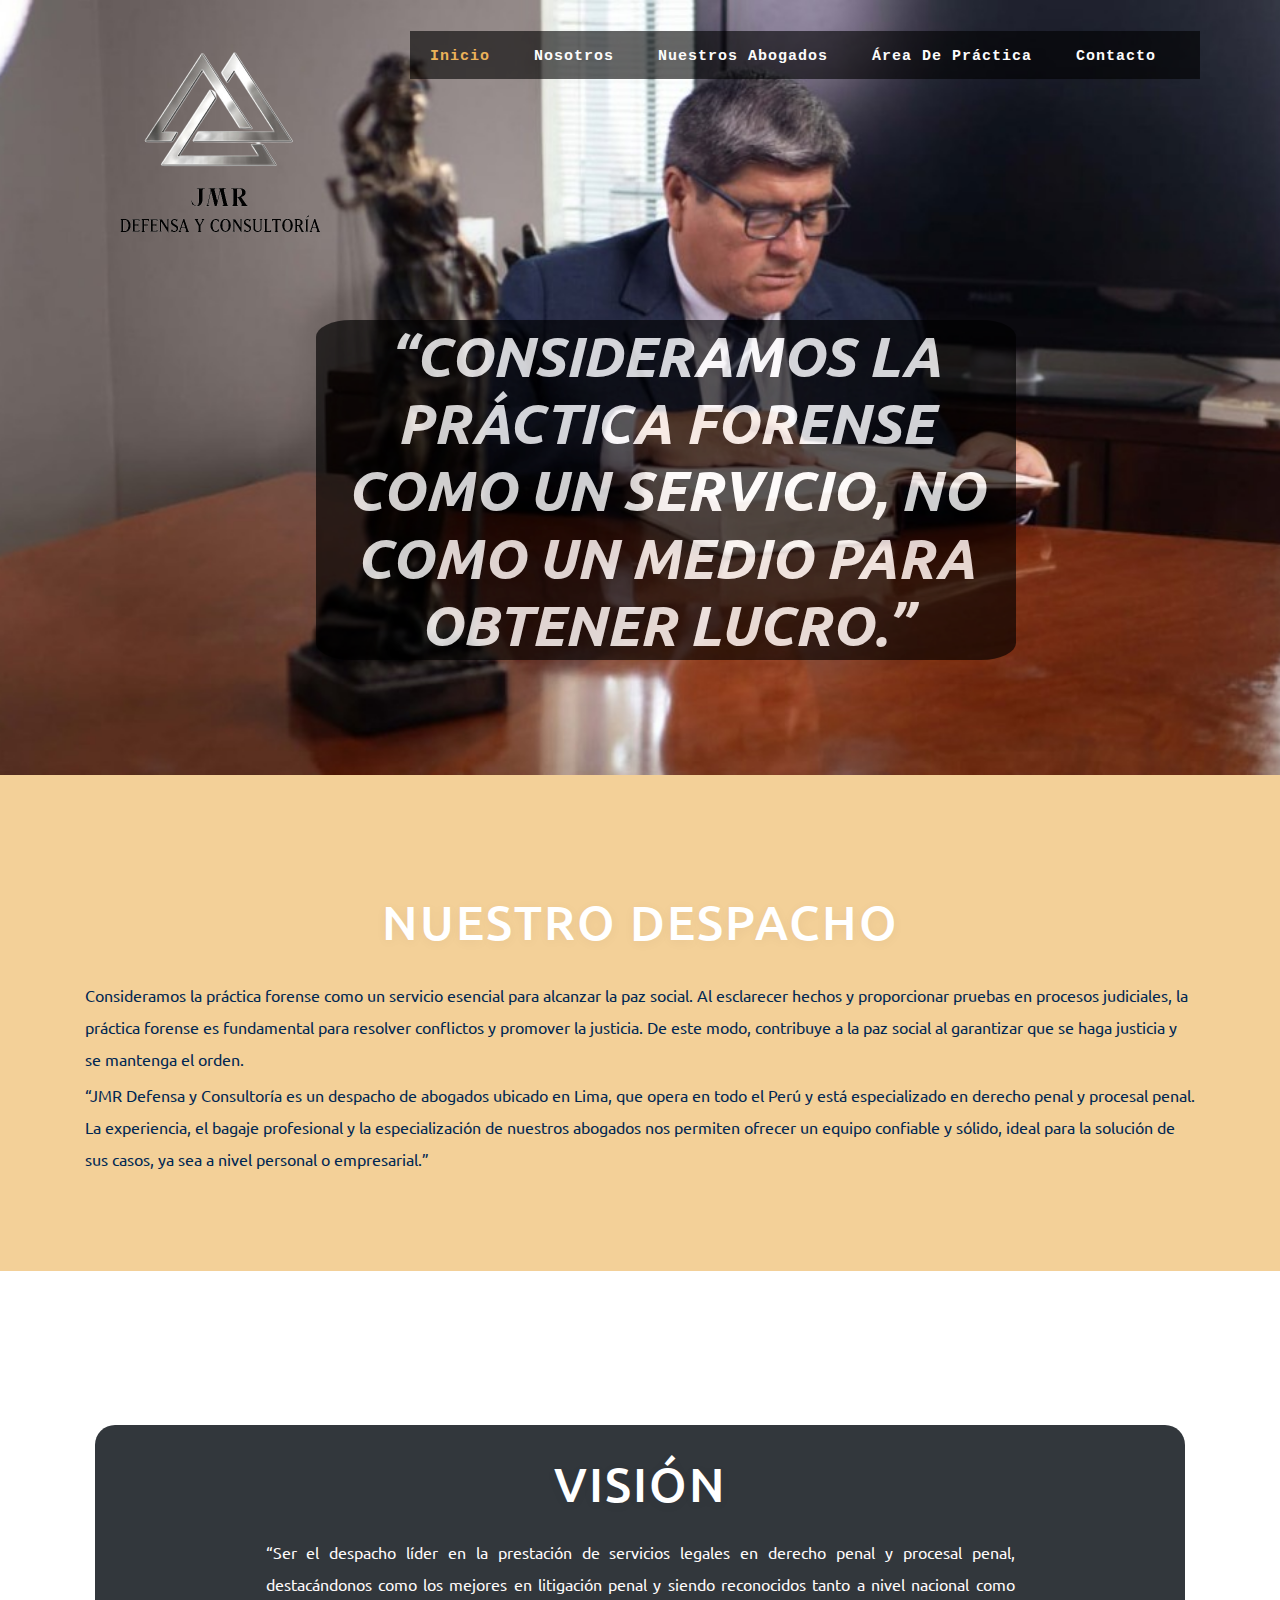
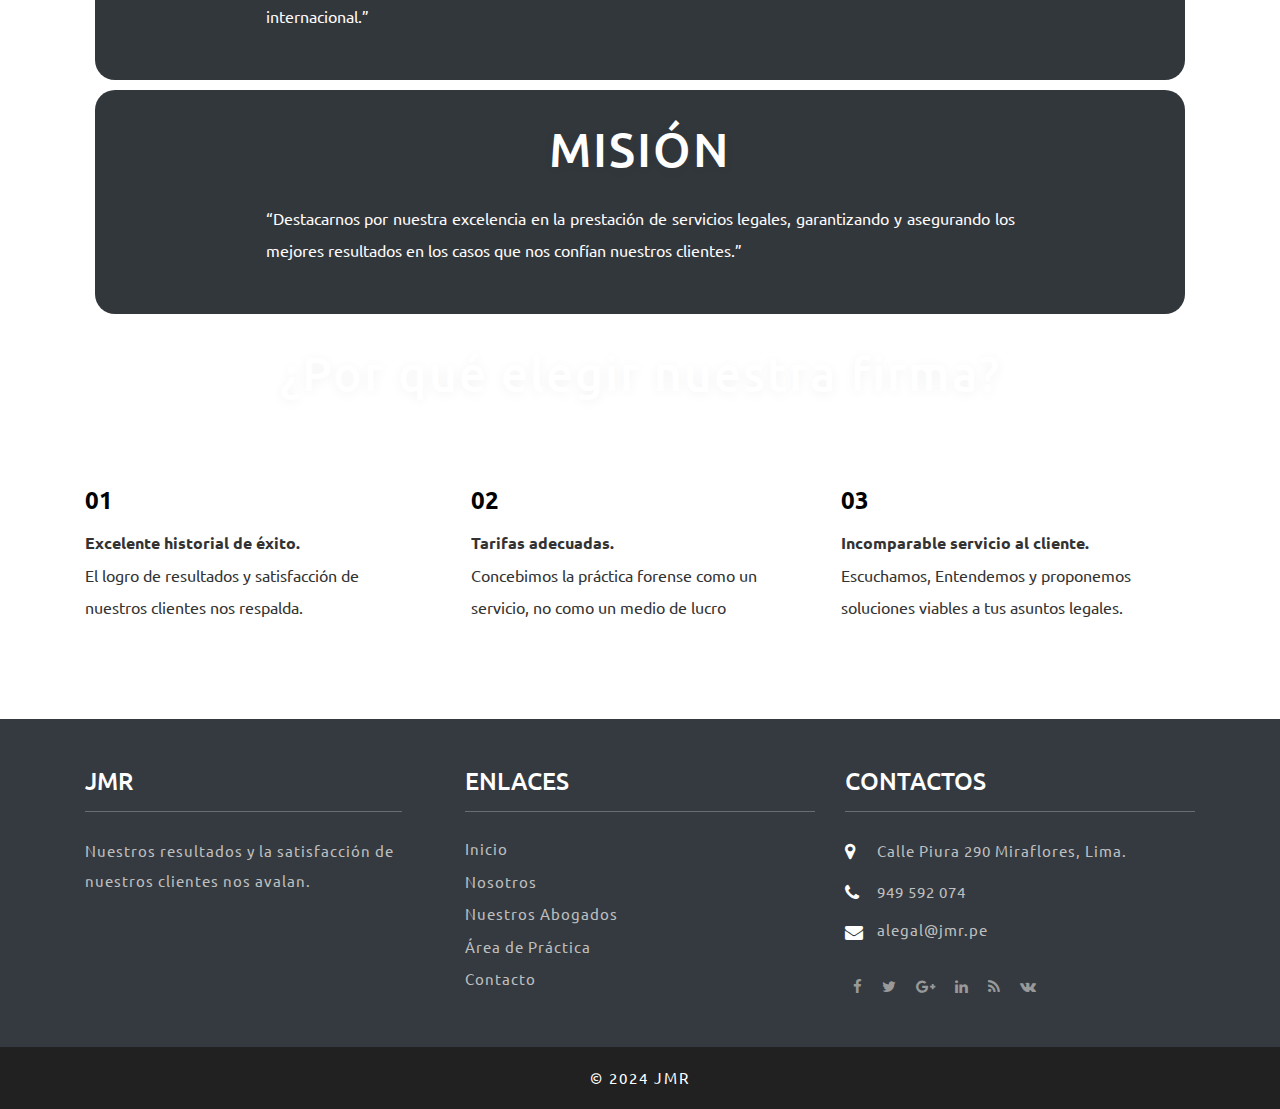
<file: index.html>
<!--Author: W3layouts
Author URL: http://w3layouts.com
License: Creative Commons Attribution 3.0 Unported
License URL: http://creativecommons.org/licenses/by/3.0/
-->
<!DOCTYPE html>
<html lang="zxx">

<head>
	<title>JMR | Home</title>
	<meta name="viewport" content="width=device-width, initial-scale=1">
	<meta charset="utf-8" />
	<meta name="keywords" content="JMR Responsive web template, Bootstrap Web Templates, Flat Web Templates, Android Compatible web template, 
	SmartPhone Compatible web template, free WebDesigns for Nokia, Samsung, LG, Sony Ericsson, Motorola web design" />
	<script>
		addEventListener("load", function () {
			setTimeout(hideURLbar, 0);
		}, false);

		function hideURLbar() {
			window.scrollTo(0, 1);
		}
	</script>
	<!-- Custom Theme files -->
	<link href="css/bootstrap.css" type="text/css" rel="stylesheet" media="all">
	<link href="css/style.css" type="text/css" rel="stylesheet" media="all">
	<!-- font-awesome icons -->
	<link href="css/fontawesome-all.min.css" rel="stylesheet">
	<!-- online-fonts -->
	<link href="//fonts.googleapis.com/css?family=Ubuntu:300,300i,400,400i,500,500i,700,700i" rel="stylesheet">
	<!-- //online-fonts -->
	<link rel="icon" href="images/logo del icono.jpeg">
</head>

<body>
	<!-- banner -->
	<div class="banner">
		<header>
			<nav class="mnu navbar-light">
				<div class="logo" id="logo">
					<div class="w-25">
						<a class="navbar-brand" href="index.html">
							<img src="images/logo_jmr_acero.png" class="img-fluid" alt="JMR">
						</a>
					</div>
				</div>
				<label for="drop" class="toggle"><span class="fa fa-bars"></span></label>
				<input type="checkbox" id="drop">
				<ul class="menu">
					<li class="mr-lg-4 mr-3 active"><a class="letra" href="index.html">Inicio</a></li>
					<li class="mr-lg-4 mr-3"><a class="letra" href="nosotros.html">Nosotros</a></li>
					<li class="mr-lg-4 mr-3"><a class="letra" href="nuestros_abogados.html">Nuestros Abogados</a></li>
					<li class="mr-lg-4 mr-3"><a class="letra" href="area_practica.html">Área de práctica</a></li>
					<li class="mr-lg-4 mr-3"><a class="letra" href="contacto.html">Contacto</a></li>
				</ul>
			</nav>
		</header>
		<div class="container">
			<!-- banner-text -->
			<div class="banner-text">
				<div class="slider-info">
					<h3><i>“Consideramos la práctica forense como un servicio, no como un medio
							para obtener lucro.”</i></h3>
				</div>
			</div>
		</div>
	</div>
	<!-- //banner-text -->
	<!-- counter -->
	<div class="services-bottom stats services py-lg-5">
		<div class="container py-5">
			<h3 class="tittle-w3ls pb-4">NUESTRO DESPACHO</h3>
			<P class="mt-1 custom-text">
				Consideramos la práctica forense como un servicio esencial para alcanzar la paz social. 
				Al esclarecer hechos y proporcionar pruebas en procesos judiciales, la práctica forense 
				es fundamental para resolver conflictos y promover la justicia. De este modo, contribuye 
				a la paz social al garantizar que se haga justicia y se mantenga el orden.
			</P>
			<p class="mt-1 custom-text">
				“JMR Defensa y Consultoría es un despacho de abogados ubicado en Lima, que opera en todo el Perú y está
				especializado en derecho penal y procesal penal.
				La experiencia, el bagaje profesional y la especialización de nuestros abogados nos permiten ofrecer un
				equipo confiable y sólido, ideal para la solución de sus casos, ya sea a nivel personal o empresarial.”
			</p>
		</div>
	</div>
	<!-- //counter -->
	<!--services-->
	<div class="agileits-services py-md-5 py-4">
		<div class="container py-lg-5">
			<div class="text-center wthree-title pb-sm-5 pb-3 vi_and_mi">
				<h3 class="tittle-w3ls pb-4 ">VISIÓN</h3>
				<p class="tit mx-auto">“Ser el despacho líder en la prestación de servicios legales en derecho penal y
					procesal penal, destacándonos como los mejores en litigación penal y siendo reconocidos tanto a
					nivel nacional como internacional.”
				</p>
			</div>
			<div class="text-center wthree-title pb-sm-5 pb-3 vi_and_mi">
				<h3 class="tittle-w3ls pb-4 ">MISIÓN</h3>
				<p class="tit mx-auto">“Destacarnos por nuestra excelencia en la prestación de servicios legales,
					garantizando y asegurando los mejores resultados en los casos que nos confían nuestros clientes.”
				</p>
			</div>
			<h3 class="tittle-w3ls pb-4">¿Por qué elegir nuestra firma?</h3>
			<div class="agileits-services-row row mt-lg-5 no-gutters">
				<div class="col-lg-4 col-md-6">
					<div class="agileits-services-grids">
						<h4 class="my-2">01
						</h4>
						<p><strong>Excelente historial de éxito.</strong></p>
						<p>El logro de resultados y satisfacción de nuestros clientes nos respalda.​</p>
					</div>
				</div>
				<div class="col-lg-4 col-md-6">
					<div class="agileits-services-grids mt-md-0 mt-5 px-lg-5">
						<h4 class="my-2">02
						</h4>
						<p><strong>Tarifas adecuadas.</strong></p>
						<p>Concebimos la práctica forense como un servicio, no como un medio de lucro</p>
					</div>
				</div>
				<div class="col-lg-4 col-md-6">
					<div class="agileits-services-grids mt-lg-0 mt-5 pl-lg-5">
						<h4 class="my-2">03
						</h4>
						<p><strong>Incomparable servicio al cliente.</strong></p>
						<p>Escuchamos, Entendemos y proponemos soluciones viables a tus asuntos legales.</p>
					</div>
				</div>
			</div>
		</div>
	</div>
	<!-- //services-->
	<!-- footer -->
	<footer class="footer-emp py-5">
		<div class="container">
			<div class="row footer-top">
				<div class="col-lg-4 footer-grid pr-5">
					<h2 class="footer-title border-bottom text-uppercase mb-4 pb-3">JMR</h2>
					<div class="footer-text">
						<p>Nuestros resultados y la satisfacción de nuestros clientes nos avalan.</p>
					</div>
				</div>
				<div class="col-lg-4 footer-grid my-lg-0 my-4">
					<h3 class="footer-title border-bottom text-uppercase mb-4 pb-3">Enlaces</h3>
					<ul class="links list-unstyled">
						<li>
							<a href="index.html">Inicio</a>
						</li>
						<li class="my-2">
							<a href="nosotros.html">Nosotros</a>
						</li>
						<li class="my-2">
							<a href="nuestros_abogados.html">Nuestros Abogados</a>
						</li>
						<li class="my-2">
							<a href="area_practica.html">Área de Práctica</a>
						</li>
						<li class="my-2">
							<a href="contacto.html">Contacto</a>
						</li>
					</ul>
				</div>
				<div class="col-lg-4 footer-grid">
					<h3 class="footer-title border-bottom text-uppercase mb-4 pb-3">CONTACTOS</h3>
					<div class="contact-info">
						<ul class="list-unstyled">
							<li>
								<div class="row">
									<div class="col-1">
										<span class="fa fa-map-marker"></span>
									</div>
									<div class="col-11">
										<p>Calle Piura 290 Miraflores, Lima.</p>
									</div>
								</div>
							</li>
							<li class="my-2">
								<div class="row">
									<div class="col-1">
										<span class="fa fa-phone"></span>
									</div>
									<div class="col-11">
										<p>949 592 074</p>
									</div>
								</div>
							</li>
							<li>
								<div class="row">
									<div class="col-1">
										<span class="fa fa-envelope"></span>
									</div>
									<div class="col-11">
										<a href="mailto:info@example.com">alegal@jmr.pe</a>
									</div>
								</div>
							</li>
						</ul>
					</div>
					<ul class="footer-social mt-md-4 mt-3">
						<li class="mx-2">
							<a href="#">
								<span class="fa fa-facebook"></span>
							</a>
						</li>
						<li class="mx-2">
							<a href="#">
								<span class="fa fa-twitter"></span>
							</a>
						</li>
						<li class="mx-2">
							<a href="#">
								<span class="fa fa-google-plus"></span>
							</a>
						</li>
						<li class="mx-2">
							<a href="#">
								<span class="fa fa-linkedin"></span>
							</a>
						</li>
						<li class="mx-2">
							<a href="#">
								<span class="fa fa-rss"></span>
							</a>
						</li>
						<li class="mx-2">
							<a href="#">
								<span class="fa fa-vk"></span>
							</a>
						</li>
					</ul>
				</div>
			</div>
		</div>
	</footer>
	<div class="copyright py-3">
		<p class="copy-right text-center">&copy; 2024 JMR
		</p>
	</div>
	<!-- //footer -->
</body>

</html>
</file>
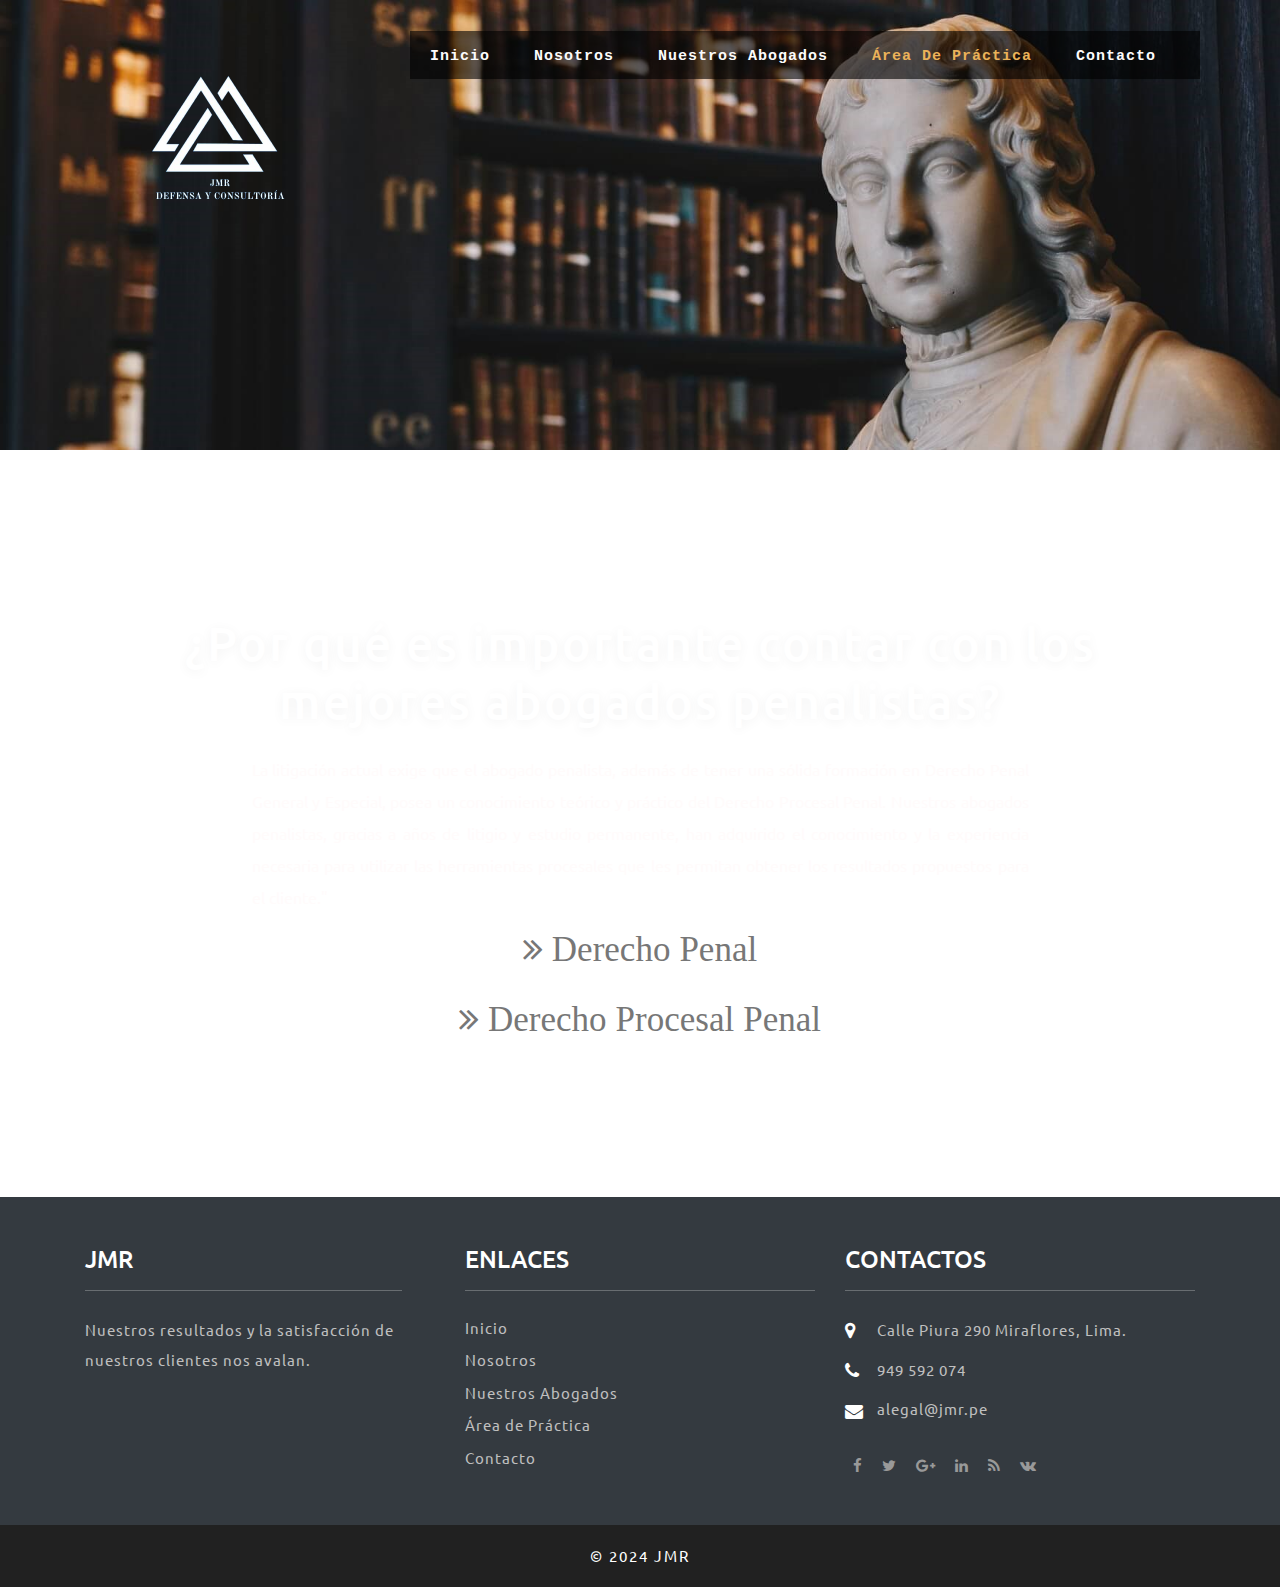
<file: area_practica.html>
<!--Author: W3layouts
Author URL: http://w3layouts.com
License: Creative Commons Attribution 3.0 Unported
License URL: http://creativecommons.org/licenses/by/3.0/
-->

<!DOCTYPE html>
<html lang="zxx">

<head>
    <title>JMR | Home</title>
    <meta name="viewport" content="width=device-width, initial-scale=1">
    <meta charset="utf-8" />
    <meta name="keywords" content="JMR Responsive web template, Bootstrap Web Templates, Flat Web Templates, Android Compatible web template, 
	SmartPhone Compatible web template, free WebDesigns for Nokia, Samsung, LG, Sony Ericsson, Motorola web design" />
    <script>
        addEventListener("load", function () {
            setTimeout(hideURLbar, 0);
        }, false);

        function hideURLbar() {
            window.scrollTo(0, 1);
        }
    </script>
    <!-- Custom Theme files -->
    <link href="css/bootstrap.css" type="text/css" rel="stylesheet" media="all">
    <link href="css/style.css" type="text/css" rel="stylesheet" media="all">
    <!-- font-awesome icons -->
    <link href="css/fontawesome-all.min.css" rel="stylesheet">
    <!-- online-fonts -->
    <link href="//fonts.googleapis.com/css?family=Ubuntu:300,300i,400,400i,500,500i,700,700i" rel="stylesheet">
    <!-- //online-fonts -->

    <!--Funcionalidad Modal-->
    <link href="https://cdn.jsdelivr.net/npm/bootstrap@5.0.2/dist/css/bootstrap.min.css" rel="stylesheet"
        integrity="sha384-EVSTQN3/azprG1Anm3QDgpJLIm9Nao0Yz1ztcQTwFspd3yD65VohhpuuCOmLASjC" crossorigin="anonymous">
    <!--//Funcionalidad Modal-->
    <link rel="icon" href="images/logo del icono.jpeg">
</head>

<body>
    <!-- banner -->
    <div class="inner-banner">
        <!-- header -->
        <header>
            <nav class="mnu navbar-light">
                <div class="logo" id="logo">
                    <div class="w-25">
                        <a class="navbar-brand" href="index.html">
                            <img src="images/jmr_10.png" class="img-fluid" alt="JMR">
                        </a>
                    </div>
                </div>
                <label for="drop" class="toggle"><span class="fa fa-bars"></span></label>
                <input type="checkbox" id="drop">
                <ul class="menu">
                    <li class="mr-lg-4 mr-3"><a class="letra" href="index.html">Inicio</a></li>
                    <li class="mr-lg-4 mr-3"><a class="letra" href="nosotros.html">Nosotros</a></li>
                    <li class="mr-lg-4 mr-3"><a class="letra" href="nuestros_abogados.html">Nuestros Abogados</a></li>
                    <li class="mr-lg-4 mr-3 active"><a class="letra" href="area_practica.html">Área de práctica</a></li>
                    <li class="mr-lg-4 mr-3"><a class="letra" href="contacto.html">Contacto</a></li>
                </ul>
            </nav>
        </header>
        <!-- //header -->

    </div>
    <!-- //banner-text -->

    <section class="banner_bottom py-md-5 py-4">
        <div class="container py-lg-5">
            <div class="text-center wthree-title pb-sm-5 pb-3">
                <h3 class="tittle-w3ls pb-4">¿Por qué es importante contar con los mejores abogados penalistas?</h3>
                <p class="tit mx-auto">La litigación actual exige que el abogado penalista, además de tener una sólida
                    formación en Derecho Penal General y Especial, posea un conocimiento teórico y práctico del Derecho
                    Procesal Penal. Nuestros abogados penalistas, gracias a años de litigio y estudio permanente, han
                    adquirido el conocimiento y la experiencia necesaria para utilizar las herramientas procesales que
                    les permitan obtener los resultados propuestos para el cliente."
                </p>
                <p class="ioncito mx-auto">
                    <i class='fa fa-angle-double-right'>
                        Derecho Penal
                    </i>
                </p>
                <p class="ioncito mx-auto">
                    <i class='fa fa-angle-double-right'>
                        Derecho Procesal Penal
                    </i>
                </p>
            </div>
        </div>
    </section>
    <!--//ab-->

    <!-- footer -->
    <footer class="footer-emp py-5">
        <div class="container">
            <div class="row footer-top">
                <div class="col-lg-4 footer-grid pr-5">
                    <h2 class="footer-title border-bottom text-uppercase mb-4 pb-3">JMR</h2>
                    <div class="footer-text">
                        <p>Nuestros resultados y la satisfacción de nuestros clientes nos avalan.</p>
                    </div>
                </div>
                <div class="col-lg-4 footer-grid my-lg-0 my-4">
                    <h3 class="footer-title border-bottom text-uppercase mb-4 pb-3">Enlaces</h3>
                    <ul class="links list-unstyled">
                        <li>
							<a href="index.html">Inicio</a>
						</li>
						<li class="my-2">
							<a href="nosotros.html">Nosotros</a>
						</li>
						<li class="my-2">
							<a href="nuestros_abogados.html">Nuestros Abogados</a>
						</li>
						<li class="my-2">
							<a href="area_practica.html">Área de Práctica</a>
						</li>
						<li class="my-2">
							<a href="contacto.html">Contacto</a>
						</li>
                    </ul>
                </div>
                <div class="col-lg-4 footer-grid">
                    <h3 class="footer-title border-bottom text-uppercase mb-4 pb-3">CONTACTOS</h3>
                    <div class="contact-info">
                        <ul class="list-unstyled">
                            <li>
                                <div class="row">
                                    <div class="col-1">
                                        <span class="fa fa-map-marker"></span>
                                    </div>
                                    <div class="col-11">
                                        <p>Calle Piura 290 Miraflores, Lima.</p>
                                    </div>
                                </div>
                            </li>
                            <li class="my-2">
                                <div class="row">
                                    <div class="col-1">
                                        <span class="fa fa-phone"></span>
                                    </div>
                                    <div class="col-11">
                                        <p>949 592 074</p>
                                    </div>
                                </div>
                            </li>
                            <li>
                                <div class="row">
                                    <div class="col-1">
                                        <span class="fa fa-envelope"></span>
                                    </div>
                                    <div class="col-11">
                                        <a href="mailto:info@example.com">alegal@jmr.pe</a>
                                    </div>
                                </div>
                            </li>
                        </ul>
                    </div>
                    <ul class="footer-social mt-md-4 mt-3">
                        <li class="mx-2">
                            <a href="#">
                                <span class="fa fa-facebook"></span>
                            </a>
                        </li>
                        <li class="mx-2">
                            <a href="#">
                                <span class="fa fa-twitter"></span>
                            </a>
                        </li>
                        <li class="mx-2">
                            <a href="#">
                                <span class="fa fa-google-plus"></span>
                            </a>
                        </li>
                        <li class="mx-2">
                            <a href="#">
                                <span class="fa fa-linkedin"></span>
                            </a>
                        </li>
                        <li class="mx-2">
                            <a href="#">
                                <span class="fa fa-rss"></span>
                            </a>
                        </li>
                        <li class="mx-2">
                            <a href="#">
                                <span class="fa fa-vk"></span>
                            </a>
                        </li>
                    </ul>
                </div>
            </div>
        </div>
    </footer>
    <div class="copyright py-3">
        <p class="copy-right text-center">&copy; 2024 JMR
        </p>
    </div>
    <!-- //footer -->
</body>

</html>
</file>
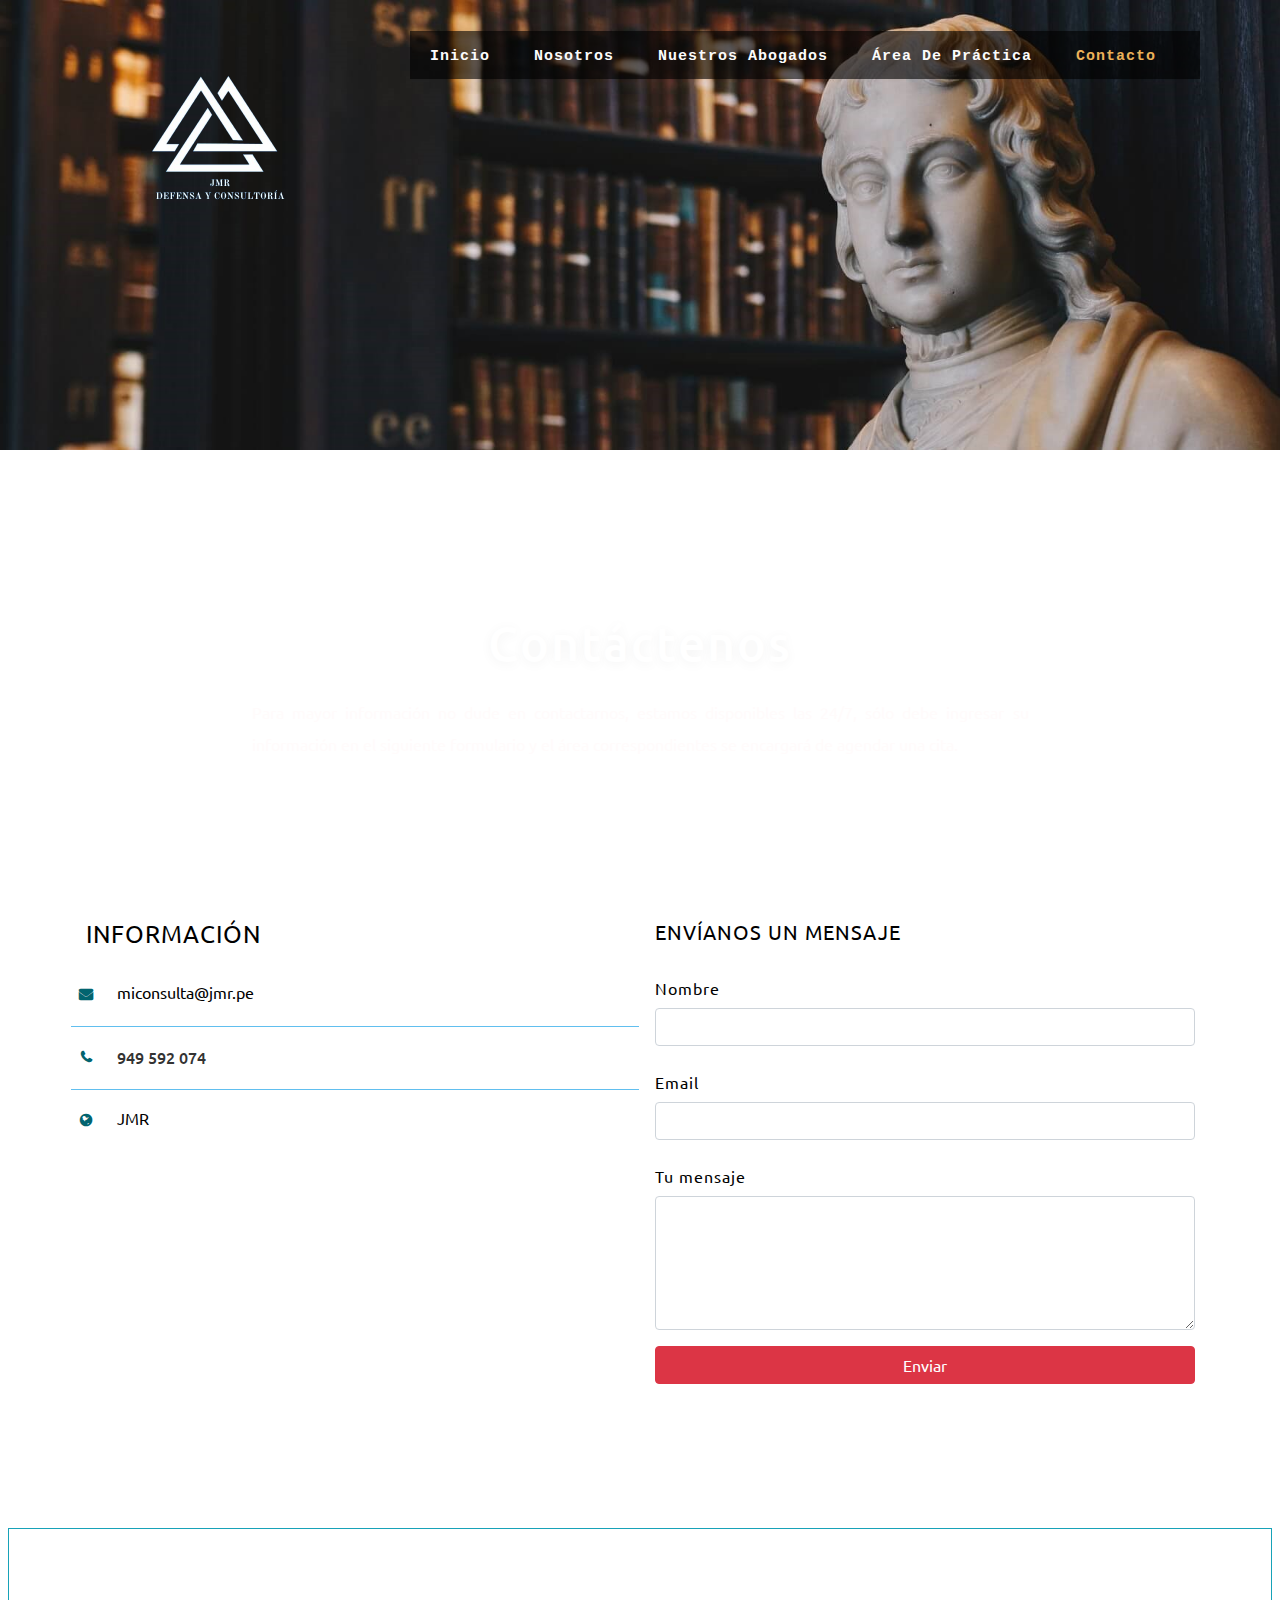
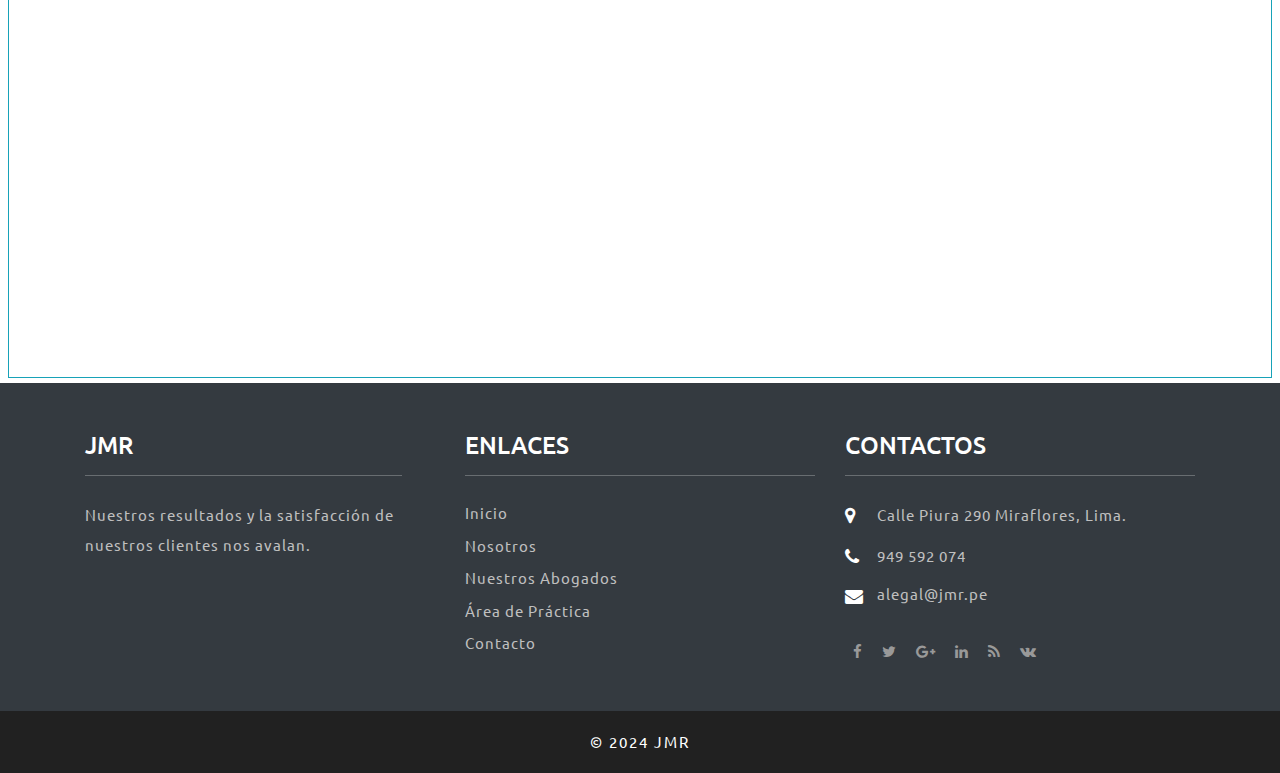
<file: contacto.html>
<!--Author: W3layouts
Author URL: http://w3layouts.com
License: Creative Commons Attribution 3.0 Unported
License URL: http://creativecommons.org/licenses/by/3.0/
-->

<!DOCTYPE html>
<html lang="zxx">

<head>
	<title>JMR | Home</title>
	<meta name="viewport" content="width=device-width, initial-scale=1">
	<meta charset="utf-8" />
	<meta name="keywords" content="JMR Responsive web template, Bootstrap Web Templates, Flat Web Templates, Android Compatible web template, 
	SmartPhone Compatible web template, free WebDesigns for Nokia, Samsung, LG, Sony Ericsson, Motorola web design" />
	<script>
		addEventListener("load", function () {
			setTimeout(hideURLbar, 0);
		}, false);

		function hideURLbar() {
			window.scrollTo(0, 1);
		}
	</script>
	<!-- Custom Theme files -->
	<link href="css/bootstrap.css" type="text/css" rel="stylesheet" media="all">
	<link href="css/style.css" type="text/css" rel="stylesheet" media="all">
	<!-- font-awesome icons -->
	<link href="css/fontawesome-all.min.css" rel="stylesheet">
	<!-- //Custom Theme files -->
	<!-- online-fonts -->
	<link href="//fonts.googleapis.com/css?family=Ubuntu:300,300i,400,400i,500,500i,700,700i" rel="stylesheet">
	<!-- //online-fonts -->
	<link rel="icon" href="images/logo del icono.jpeg">
</head>

<body>
	<!-- banner -->
	<div class="inner-banner">
		<!-- header -->
		<header>
			<nav class="mnu navbar-light">
				<div class="logo" id="logo">
					<div class="w-25">
						<a class="navbar-brand" href="index.html">
							<img src="images/jmr_10.png" class="img-fluid" alt="JMR">
						</a>
					</div>
				</div>
				<label for="drop" class="toggle"><span class="fa fa-bars"></span></label>
				<input type="checkbox" id="drop">
				<ul class="menu">
					<li class="mr-lg-4 mr-3"><a class="letra" href="index.html">Inicio</a></li>
					<li class="mr-lg-4 mr-3"><a class="letra" href="nosotros.html">Nosotros</a></li>
					<li class="mr-lg-4 mr-3"><a class="letra" href="nuestros_abogados.html">Nuestros Abogados</a></li>
					<li class="mr-lg-4 mr-3"><a class="letra" href="area_practica.html">Área de práctica</a></li>
					<li class="mr-lg-4 mr-3 active"><a class="letra" href="contacto.html">Contacto</a></li>
				</ul>
			</nav>
		</header>
		<!-- //header -->

	</div>
	<!-- //banner-text -->

	<!-- contact -->
	<section class="wthree-row w3-contact py-md-5 py-4">
		<div class="container py-lg-5">
			<div class="text-center wthree-title pb-sm-5 pb-3">
				<h3 class="tittle-w3ls pb-4">Contáctenos</h3>
				<p class="tit mx-auto">Para mayor información no dude en contactarnos, estamos disponibles las 24/7, sólo debe ingresar su información 
					en el siguiente formulario y el área correspondientes se encargará de agendar una cita.
				</p>
			</div>
			<!-- contact details -->
			<div class="row contact-form py-lg-5">
				<!-- contact left grid -->
				<div class="col-lg-6  px-lg-5 map contact-right">
					<div class="address">
						<h5 class="my-3">Información</h5>
						<div class="row py-3 wthree-cicon">
							<span class="fa fa-envelope mr-3"></span>
							<a href="mailto:info@example.com">miconsulta@jmr.pe</a>
						</div>
						<div class="row py-3  wthree-cicon">
							<span class="fa fa-phone mr-3"></span>
							<h6>949 592 074</h6>
						</div>
						<div class="row py-3  wthree-cicon">
							<span class="fa fa-globe mr-3"></span>
							<a href="https://jmr.pe/">JMR</a>
						</div>
					</div>
				</div>
				<!-- //contact left grid -->
				<!-- contact right grid -->
				<div class="col-lg-6 wthree-form-left mt-lg-0 mt-3">
					<!-- contact form grid -->
					<div class="contact-top1">
						<h5 class="my-3">Envíanos un mensaje</h5>
						<form action="#" method="get" class="f-color pt-3">
							<div class="form-group">
								<label for="contactusername">Nombre</label>
								<input type="text" class="form-control" id="contactusername" required>
							</div>
							<div class="form-group my-4">
								<label for="contactemail">Email</label>
								<input type="email" class="form-control" id="contactemail" required>
							</div>
							<div class="form-group">
								<label for="contactcomment">Tu mensaje</label>
								<textarea class="form-control" rows="5" id="contactcomment" required></textarea>
							</div>
							<button type="submit" class="btn btn-danger btn-block">Enviar</button>
						</form>
					</div>
				</div>
				<!--  //contact right grid -->
			</div>
			<!-- //contact details  -->
		</div>
	</section>
	<!-- //contact -->
	<!-- map -->
	<div class="map px-2">
		<iframe
			src="https://www.google.com/maps/embed?pb=!1m18!1m12!1m3!1d3900.9466272709183!2d-77.03380918843622!3d-12.115804443142418!2m3!1f0!2f0!3f0!3m2!1i1024!2i768!4f13.1!3m3!1m2!1s0x9105c81651dc5871%3A0x4381d2039c34f74e!2sC.%20Piura%20290%2C%20Miraflores%2015074!5e0!3m2!1ses-419!2spe!4v1719500042442!5m2!1ses-419!2spe"
			allowfullscreen>
		</iframe>
	</div>
	<!--// map-->
	<!-- footer -->
	<footer class="footer-emp py-5">
		<div class="container">
			<div class="row footer-top">
				<div class="col-lg-4 footer-grid pr-5">
					<h2 class="footer-title border-bottom text-uppercase mb-4 pb-3">JMR</h2>
					<div class="footer-text">
						<p>Nuestros resultados y la satisfacción de nuestros clientes nos avalan.</p>
					</div>
				</div>
				<div class="col-lg-4 footer-grid my-lg-0 my-4">
					<h3 class="footer-title border-bottom text-uppercase mb-4 pb-3">Enlaces</h3>
					<ul class="links list-unstyled">
						<li>
							<a href="index.html">Inicio</a>
						</li>
						<li class="my-2">
							<a href="nosotros.html">Nosotros</a>
						</li>
						<li class="my-2">
							<a href="nuestros_abogados.html">Nuestros Abogados</a>
						</li>
						<li class="my-2">
							<a href="area_practica.html">Área de Práctica</a>
						</li>
						<li class="my-2">
							<a href="contacto.html">Contacto</a>
						</li>
					</ul>
				</div>
				<div class="col-lg-4 footer-grid">
					<h3 class="footer-title border-bottom text-uppercase mb-4 pb-3">CONTACTOS</h3>
					<div class="contact-info">
						<ul class="list-unstyled">
							<li>
								<div class="row">
									<div class="col-1">
										<span class="fa fa-map-marker"></span>
									</div>
									<div class="col-11">
										<p>Calle Piura 290 Miraflores, Lima.</p>
									</div>
								</div>
							</li>
							<li class="my-2">
								<div class="row">
									<div class="col-1">
										<span class="fa fa-phone"></span>
									</div>
									<div class="col-11">
										<p>949 592 074</p>
									</div>
								</div>
							</li>
							<li>
								<div class="row">
									<div class="col-1">
										<span class="fa fa-envelope"></span>
									</div>
									<div class="col-11">
										<a href="mailto:info@example.com">alegal@jmr.pe</a>
									</div>
								</div>
							</li>
						</ul>
					</div>
					<ul class="footer-social mt-md-4 mt-3">
						<li class="mx-2">
							<a href="#">
								<span class="fa fa-facebook"></span>
							</a>
						</li>
						<li class="mx-2">
							<a href="#">
								<span class="fa fa-twitter"></span>
							</a>
						</li>
						<li class="mx-2">
							<a href="#">
								<span class="fa fa-google-plus"></span>
							</a>
						</li>
						<li class="mx-2">
							<a href="#">
								<span class="fa fa-linkedin"></span>
							</a>
						</li>
						<li class="mx-2">
							<a href="#">
								<span class="fa fa-rss"></span>
							</a>
						</li>
						<li class="mx-2">
							<a href="#">
								<span class="fa fa-vk"></span>
							</a>
						</li>
					</ul>
				</div>
			</div>
		</div>
	</footer>
	<div class="copyright py-3">
		<p class="copy-right text-center">&copy; 2024 JMR
		</p>
	</div>
	<!-- //footer -->
</body>

</html>
</file>
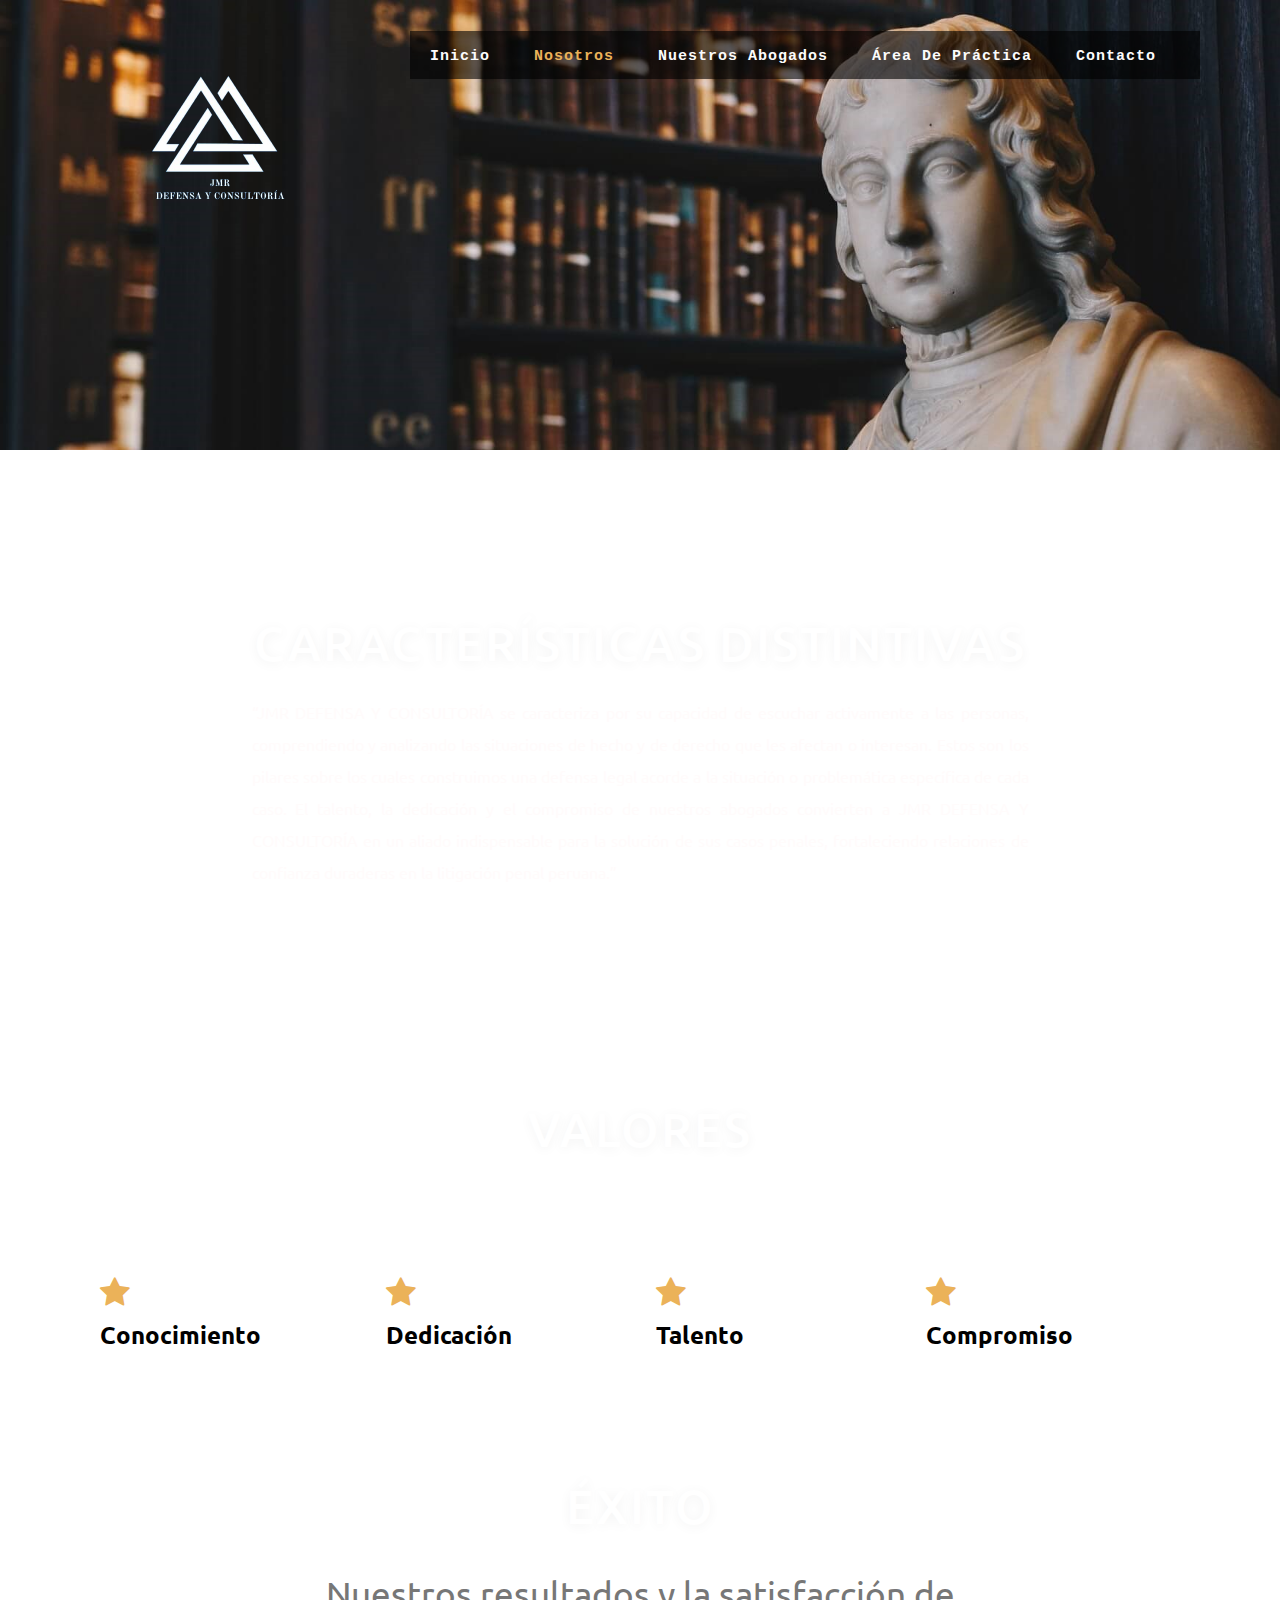
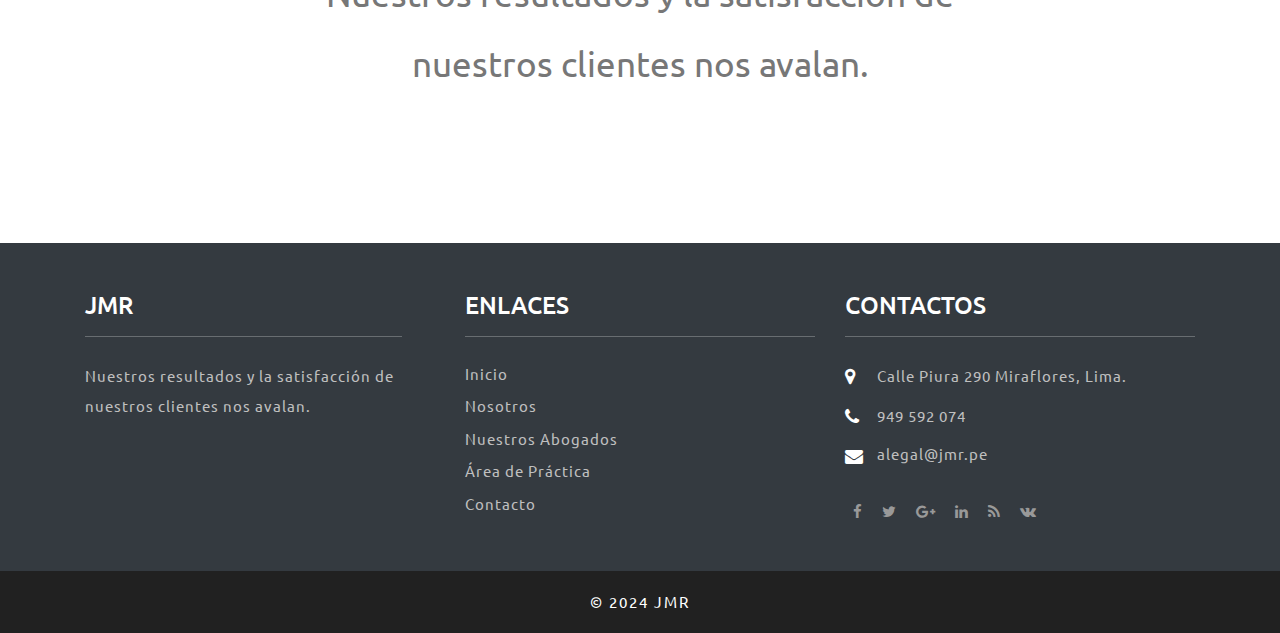
<file: nosotros.html>
<!--Author: W3layouts
Author URL: http://w3layouts.com
License: Creative Commons Attribution 3.0 Unported
License URL: http://creativecommons.org/licenses/by/3.0/
-->

<!DOCTYPE html>
<html lang="zxx">

<head>
	<title>JMR | Home</title>
	<meta name="viewport" content="width=device-width, initial-scale=1">
	<meta charset="utf-8" />
	<meta name="keywords" content="JMR Responsive web template, Bootstrap Web Templates, Flat Web Templates, Android Compatible web template, 
	SmartPhone Compatible web template, free WebDesigns for Nokia, Samsung, LG, Sony Ericsson, Motorola web design" />
	<script>
		addEventListener("load", function () {
			setTimeout(hideURLbar, 0);
		}, false);

		function hideURLbar() {
			window.scrollTo(0, 1);
		}
	</script>
	<!-- Custom Theme files -->
	<link href="css/bootstrap.css" type="text/css" rel="stylesheet" media="all">
	<link href="css/style.css" type="text/css" rel="stylesheet" media="all">
	<!-- font-awesome icons -->
	<link href="css/fontawesome-all.min.css" rel="stylesheet">
	<!-- online-fonts -->
	<link href="//fonts.googleapis.com/css?family=Ubuntu:300,300i,400,400i,500,500i,700,700i" rel="stylesheet">
	<!-- //online-fonts -->

	<!--Funcionalidad Modal-->
	<link href="https://cdn.jsdelivr.net/npm/bootstrap@5.0.2/dist/css/bootstrap.min.css" rel="stylesheet"
		integrity="sha384-EVSTQN3/azprG1Anm3QDgpJLIm9Nao0Yz1ztcQTwFspd3yD65VohhpuuCOmLASjC" crossorigin="anonymous">
	<!--//Funcionalidad Modal-->
	<link rel="icon" href="images/logo del icono.jpeg">
</head>

<body>
	<!-- banner -->
	<div class="inner-banner">
		<!-- header -->
		<header>
			<nav class="mnu navbar-light">
				<div class="logo" id="logo">
					<div class="w-25">
						<a class="navbar-brand" href="index.html">
							<img src="images/jmr_10.png" class="img-fluid" alt="JMR">
						</a>
					</div>
				</div>
				<label for="drop" class="toggle"><span class="fa fa-bars"></span></label>
				<input type="checkbox" id="drop">
				<ul class="menu">
					<li class="mr-lg-4 mr-3"><a class="letra" href="index.html">Inicio</a></li>
					<li class="mr-lg-4 mr-3 active"><a class="letra" href="nosotros.html">Nosotros</a></li>
					<li class="mr-lg-4 mr-3"><a class="letra" href="nuestros_abogados.html">Nuestros Abogados</a></li>
					<li class="mr-lg-4 mr-3"><a class="letra" href="area_practica.html">Área de práctica</a></li>
					<li class="mr-lg-4 mr-3"><a class="letra" href="contacto.html">Contacto</a></li>
				</ul>
			</nav>
		</header>
		<!-- //header -->

	</div>
	<!-- //banner-text -->

	<section class="banner_bottom py-md-5 py-4">
		<div class="container py-lg-5">
			<div class="text-center wthree-title pb-sm-5 pb-3">
				<h3 class="tittle-w3ls pb-4">CARACTERÍSTICAS DISTINTIVAS</h3>
				<p class="tit mx-auto">“JMR DEFENSA Y CONSULTORÍA se caracteriza por su capacidad de escuchar
					activamente a las personas,
					comprendiendo y analizando las situaciones de hecho y de derecho que les afectan o interesan. Estos
					son los pilares sobre
					los cuales construimos una defensa legal acorde a la situación o problemática específica de cada
					caso.
					El talento, la dedicación y el compromiso de nuestros abogados convierten a JMR DEFENSA Y
					CONSULTORÍA en
					un aliado indispensable para la solución de sus casos penales, fortaleciendo relaciones de confianza
					duraderas en la litigación penal peruana.”
				</p>
			</div>

			<!-- IONCITO
			<div class="text-center wthree-title pb-sm-5 pb-3">
				<h3 class="tittle-w3ls pb-4">VALORES</h3>
				<p class="tit mx-auto">Conocimiento. Dedicación, Talento y Compromiso.
				</p>
			</div>
				IONCITO -->

			<!--services-->
			<div class="agileits-services py-md-5 py-4">
				<div class="container py-lg-5">
					<div class="text-center wthree-title pb-sm-5 pb-3">
						<h3 class="tittle-w3ls pb-4">VALORES</h3>
					</div>
					<div class="agileits-services-row row mt-lg-5 no-gutters">
						<div class="col-lg-3 col-md-6">
							<div class="agileits-services-grids">
								<span class="fa fa-star"></span>
								<h4 class="my-2">Conocimiento
								</h4>
							</div>
						</div>
						<div class="col-lg-3 col-md-6">
							<div class="agileits-services-grids mt-md-0 mt-5 px-lg-5">
								<span class="fa fa-star"></span>
								<h4 class="my-2">Dedicación
								</h4>
							</div>
						</div>
						<div class="col-lg-3 col-md-6">
							<div class="agileits-services-grids mt-lg-0 mt-5 pl-lg-5">
								<span class="fa fa-star"></span>
								<h4 class="my-2">Talento
								</h4>
							</div>
						</div>
						<div class="col-lg-3 col-md-6">
							<div class="agileits-services-grids mt-lg-0 mt-5 pl-lg-5">
								<span class="fa fa-star"></span>
								<h4 class="my-2">Compromiso
								</h4>
							</div>
						</div>
					</div>
				</div>
			</div>
			<!-- //services-->

			<div class="text-center wthree-title pb-sm-5 pb-3">
				<h3 class="tittle-w3ls pb-4">ÉXITO</h3>
				<p class="ioncito mx-auto">Nuestros resultados y la satisfacción de nuestros clientes nos avalan.
				</p>
			</div>
		</div>
	</section>
	<!--//ab-->

	<!-- footer -->
	<footer class="footer-emp py-5">
		<div class="container">
			<div class="row footer-top">
				<div class="col-lg-4 footer-grid pr-5">
					<h2 class="footer-title border-bottom text-uppercase mb-4 pb-3">JMR</h2>
					<div class="footer-text">
						<p>Nuestros resultados y la satisfacción de nuestros clientes nos avalan.</p>
					</div>
				</div>
				<div class="col-lg-4 footer-grid my-lg-0 my-4">
					<h3 class="footer-title border-bottom text-uppercase mb-4 pb-3">Enlaces</h3>
					<ul class="links list-unstyled">
						<li>
							<a href="index.html">Inicio</a>
						</li>
						<li class="my-2">
							<a href="nosotros.html">Nosotros</a>
						</li>
						<li class="my-2">
							<a href="nuestros_abogados.html">Nuestros Abogados</a>
						</li>
						<li class="my-2">
							<a href="area_practica.html">Área de Práctica</a>
						</li>
						<li class="my-2">
							<a href="contacto.html">Contacto</a>
						</li>
					</ul>
				</div>
				<div class="col-lg-4 footer-grid">
					<h3 class="footer-title border-bottom text-uppercase mb-4 pb-3">CONTACTOS</h3>
					<div class="contact-info">
						<ul class="list-unstyled">
							<li>
								<div class="row">
									<div class="col-1">
										<span class="fa fa-map-marker"></span>
									</div>
									<div class="col-11">
										<p>Calle Piura 290 Miraflores, Lima.</p>
									</div>
								</div>
							</li>
							<li class="my-2">
								<div class="row">
									<div class="col-1">
										<span class="fa fa-phone"></span>
									</div>
									<div class="col-11">
										<p>949 592 074</p>
									</div>
								</div>
							</li>
							<li>
								<div class="row">
									<div class="col-1">
										<span class="fa fa-envelope"></span>
									</div>
									<div class="col-11">
										<a href="mailto:info@example.com">alegal@jmr.pe</a>
									</div>
								</div>
							</li>
						</ul>
					</div>
					<ul class="footer-social mt-md-4 mt-3">
						<li class="mx-2">
							<a href="#">
								<span class="fa fa-facebook"></span>
							</a>
						</li>
						<li class="mx-2">
							<a href="#">
								<span class="fa fa-twitter"></span>
							</a>
						</li>
						<li class="mx-2">
							<a href="#">
								<span class="fa fa-google-plus"></span>
							</a>
						</li>
						<li class="mx-2">
							<a href="#">
								<span class="fa fa-linkedin"></span>
							</a>
						</li>
						<li class="mx-2">
							<a href="#">
								<span class="fa fa-rss"></span>
							</a>
						</li>
						<li class="mx-2">
							<a href="#">
								<span class="fa fa-vk"></span>
							</a>
						</li>
					</ul>
				</div>
			</div>
		</div>
	</footer>
	<div class="copyright py-3">
		<p class="copy-right text-center">&copy; 2024 JMR
		</p>
	</div>
	<!-- //footer -->
</body>

</html>
</file>
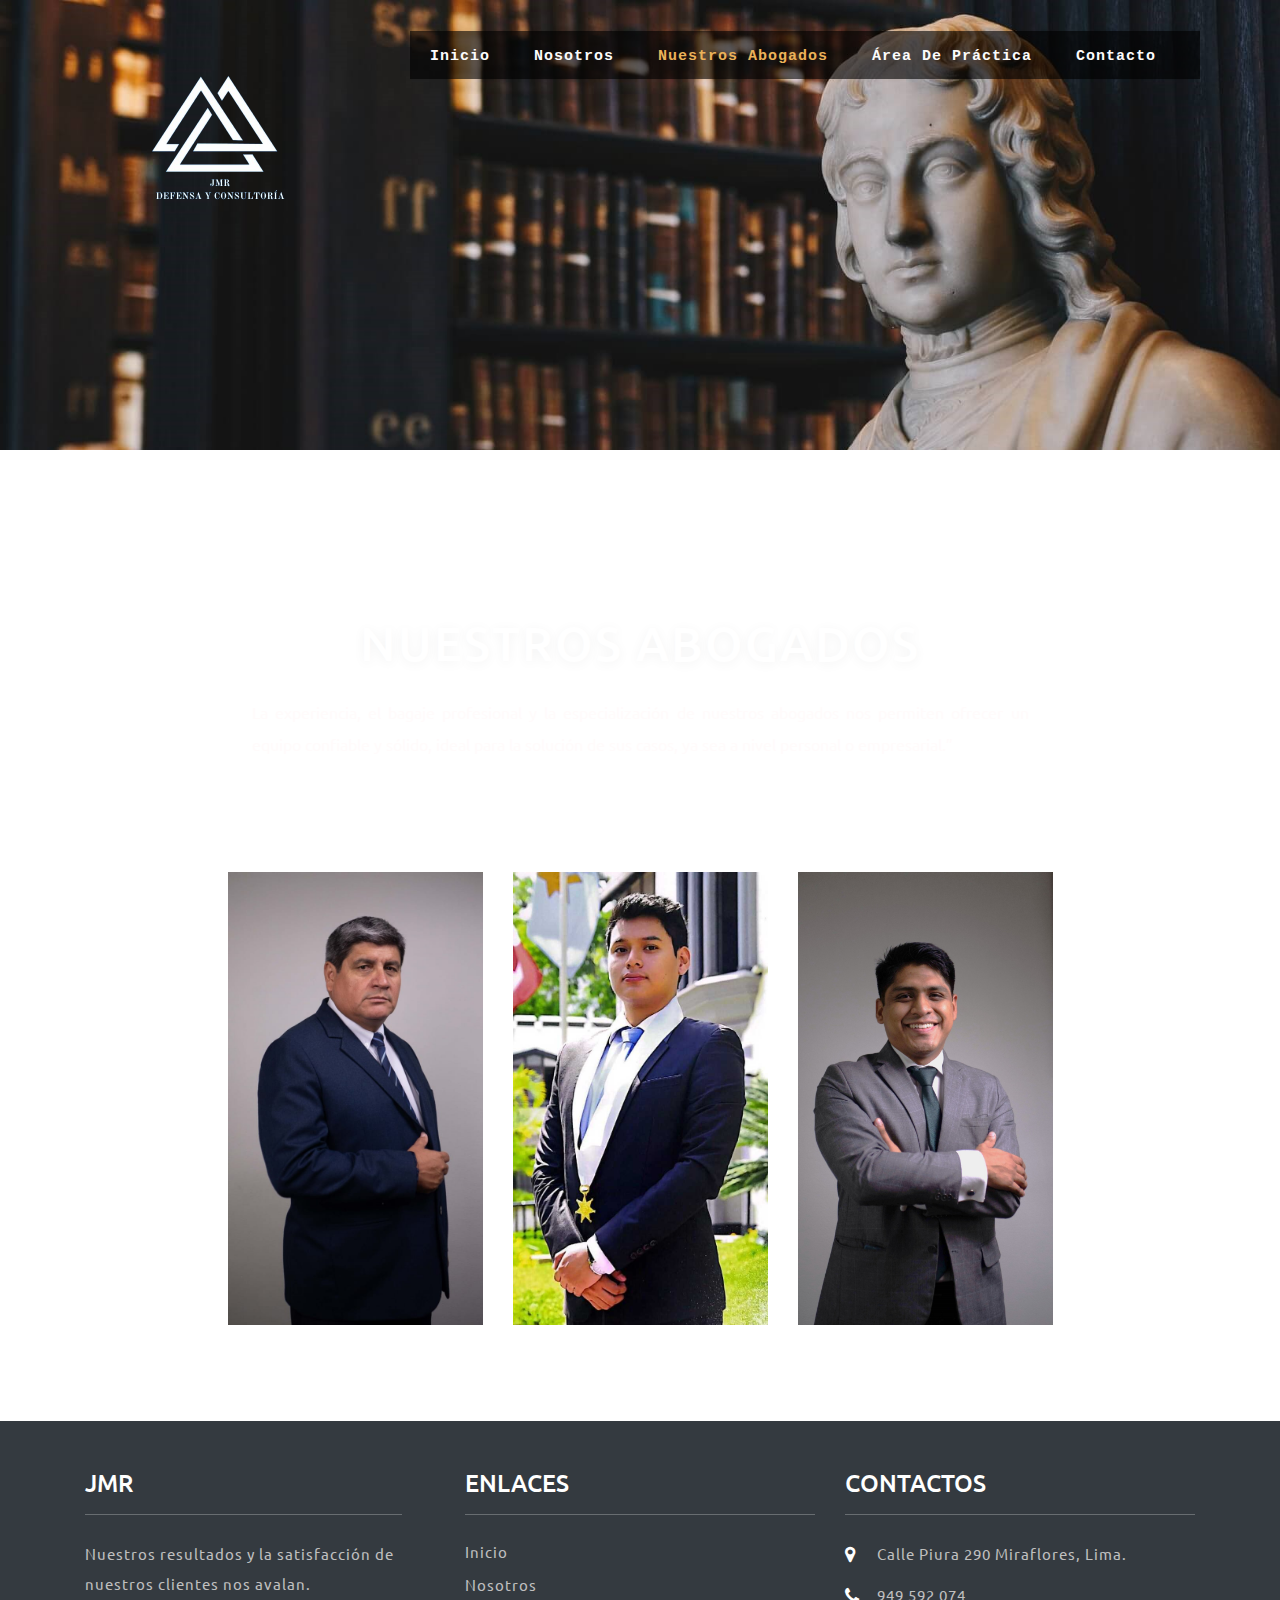
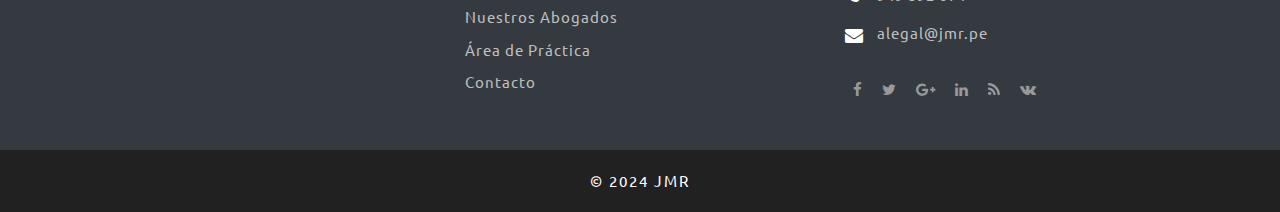
<file: nuestros_abogados.html>
<!--Author: W3layouts
Author URL: http://w3layouts.com
License: Creative Commons Attribution 3.0 Unported
License URL: http://creativecommons.org/licenses/by/3.0/
-->
<!DOCTYPE html>
<html lang="zxx">

<head>
	<title>JMR | Home</title>
	<meta name="viewport" content="width=device-width, initial-scale=1">
	<meta charset="utf-8" />
	<meta name="keywords" content="JMR Responsive web template, Bootstrap Web Templates, Flat Web Templates, Android Compatible web template, 
	SmartPhone Compatible web template, free WebDesigns for Nokia, Samsung, LG, Sony Ericsson, Motorola web design" />
	<script>
		addEventListener("load", function () {
			setTimeout(hideURLbar, 0);
		}, false);
		function hideURLbar() {
			window.scrollTo(0, 1);
		}
	</script>
	<!-- Custom Theme files -->
	<link href="css/bootstrap.css" type="text/css" rel="stylesheet" media="all">
	<link href="css/style.css" type="text/css" rel="stylesheet" media="all">
	<!-- font-awesome icons -->
	<link href="css/fontawesome-all.min.css" rel="stylesheet">
	<!-- //Custom Theme files -->
	<!-- online-fonts -->
	<link href="//fonts.googleapis.com/css?family=Ubuntu:300,300i,400,400i,500,500i,700,700i" rel="stylesheet">
	<!-- //online-fonts -->
	<link rel="icon" href="images/logo del icono.jpeg">
</head>

<body>
	<!--Script Modal-->
	<script src="https://cdn.jsdelivr.net/npm/bootstrap@5.0.2/dist/js/bootstrap.bundle.min.js"
		integrity="sha384-MrcW6ZMFYlzcLA8Nl+NtUVF0sA7MsXsP1UyJoMp4YLEuNSfAP+JcXn/tWtIaxVXM"
		crossorigin="anonymous"></script>
	<!--//Script Modal-->
	<!-- banner -->
	<div class="inner-banner">
		<!-- header -->
		<header>
			<nav class="mnu navbar-light">
				<div class="logo" id="logo">
					<div class="w-25">
						<a class="navbar-brand" href="index.html">
							<img src="images/jmr_10.png" class="img-fluid" alt="JMR">
						</a>
					</div>
				</div>
				<label for="drop" class="toggle"><span class="fa fa-bars"></span></label>
				<input type="checkbox" id="drop">
				<ul class="menu">
					<li class="mr-lg-4 mr-3"><a class="letra" href="index.html">Inicio</a></li>
					<li class="mr-lg-4 mr-3"><a class="letra" href="nosotros.html">Nosotros</a></li>
					<li class="mr-lg-4 mr-3 active"><a class="letra" href="nuestros_abogados.html">Nuestros Abogados</a></li>
					<li class="mr-lg-4 mr-3"><a class="letra" href="area_practica.html">Área de práctica</a></li>
					<li class="mr-lg-4 mr-3"><a class="letra" href="contacto.html">Contacto</a></li>
				</ul>
			</nav>
		</header>
		<!-- //header -->
	</div>
	<!-- //banner-text -->
	<!-- team -->
	<section class="team py-md-5 py-4">
		<div class="container py-lg-5">
			<div class="text-center wthree-title pb-sm-5 pb-3">
				<h3 class="tittle-w3ls pb-4">NUESTROS ABOGADOS</h3>
				<p class="tit mx-auto">
					La experiencia, el bagaje profesional y la especialización de nuestros abogados
					nos permiten ofrecer un equipo confiable y sólido, ideal para la solución de sus 
					casos, ya sea a nivel personal o empresarial.”
				</p>
			</div>
			
			<!--Parte de los abogados xxxxxxxxxxxxxxxxxxxxxxxxxxxxxxxxxxxxxxxxxxxxxx-->
			<div class="row inner-sec-w3layouts-agileinfo mt-md-5 pt-3" style="display: flex; justify-content: center;">
				<!-- Primer abogado -->
				<div class="col-md-3 col-sm-6 team-grids aos-init" data-aos="flip-left">
					<a href="#" data-bs-toggle="modal" data-bs-target="#modalJose">
						<img src="images/jmr_03.jpeg" class="img-responsive" alt="">
					</a>
					<div class="team-info">
						<div class="caption">
							<h4>José Alejandro Muro Rentería.</h4>
						</div>
						<div class="social-icons-section">
							<a class="fac" href="#">
								<span class="fa fa-facebook"></span>
							</a>
							<a class="twitter" href="#">
								<span class="fa fa-twitter"></span>
							</a>
							<a class="pinterest" href="#">
								<span class="fa fa-pinterest"></span>
							</a>
						</div>
					</div>
				</div>
				<!-- Segundo abogado -->
				<div class="col-md-3 col-sm-6 team-grids aos-init" data-aos="flip-left">
					<a href="#" data-bs-toggle="modal" data-bs-target="#modalMiguel">
						<img src="images/jmr_04.jpeg" class="img-responsive" alt="">
					</a>
					<div class="team-info">
						<div class="caption"> 	 	
							<h4>Miguel Angel Tena Villanueva.</h4>
						</div>
						<div class="social-icons-section">
							<a class="fac" href="#">
								<span class="fa fa-facebook"></span>
							</a>
							<a class="twitter" href="#">
								<span class="fa fa-twitter"></span>
							</a>
							<a class="pinterest" href="#">
								<span class="fa fa-pinterest"></span>
							</a>
						</div>
					</div>
				</div>
				<!-- Tercer abogado -->
				<div class="col-md-3 col-sm-6 team-grids aos-init" data-aos="flip-left">
					<a href="#" data-bs-toggle="modal" data-bs-target="#modalEduardo">
						<img src="images/Imagen Eduardo .jpeg" class="img-responsive" alt="">
					</a>
					<div class="team-info">
						<div class="caption"> 	 	
							<h4>Eduardo Andres Ochoa Collantes.</h4>
						</div>
						<div class="social-icons-section">
							<a class="fac" href="#">
								<span class="fa fa-facebook"></span>
							</a>
							<a class="twitter" href="#">
								<span class="fa fa-twitter"></span>
							</a>
							<a class="pinterest" href="#">
								<span class="fa fa-pinterest"></span>
							</a>
						</div>
					</div>
				</div>
			</div>

		</div>
		</div>
	</section>

	<!-- //team -->

	
	<!-- Modal para José Alejandro Muro Rentería -->
	<div class="modal fade" id="modalJose" data-bs-backdrop="static" data-bs-keyboard="false" tabindex="-1"
	aria-labelledby="modalJoseLabel" aria-hidden="true">
	<div class="modal-dialog">
		<div class="modal-content">
			<div class="modal-header">
				<h5 class="modal-title" id="modalJoseLabel">José Alejandro Muro Rentería</h5>
				<button type="button" class="btn-close" data-bs-dismiss="modal" aria-label="Close"></button>
			</div>
			<div class="modal-body">
				<p class="tit mx-auto">
					Abogado penalista con amplia experiencia en litigios penales. Socio fundador de JMR DEFENSA Y
					CONSULTORIA.
					José Alejandro Muro Rentería es un abogado peruano con una sólida formación en derecho penal y
					procesal penal.
					Egresado de la Universidad Nacional de Trujillo con estudios concluidos de maestría en Derecho
					Penal
					en la Universidad Privada de San Martín de Porres.
				</p>
				<p class="tit mx-auto">
					“Mis más de 20 años dedicados a la defensa penal me han permitido adquirir un profundo
					conocimiento de esta
					fascinante rama del derecho. Además, litigar de manera constante y permanente me ha permitido
					manejar adecuadamente
					la doctrina, legislación y jurisprudencia penal y procesal penal, aprovechando al máximo las
					herramientas de defensa
					legal que el actual proceso penal requiere para una defensa exitosa."
				</p>
			</div>
			<div class="modal-footer">
				<button type="button" class="btn btn-secondary" data-bs-dismiss="modal">Cerrar</button>
			</div>
		</div>
	</div>
	</div>
	<!-- Modal para Miguel Angel Tena Villanueva -->
	<div class="modal fade" id="modalMiguel" data-bs-backdrop="static" data-bs-keyboard="false" tabindex="-1"
	aria-labelledby="modalMiguelLabel" aria-hidden="true">
	<div class="modal-dialog">
		<div class="modal-content">
			<div class="modal-header">
				<h5 class="modal-title" id="modalMiguelLabel">Miguel Angel Tena Villanueva</h5>
				<button type="button" class="btn-close" data-bs-dismiss="modal" aria-label="Close"></button>
			</div>
			<div class="modal-body">
				<p class="tit mx-auto">
					Abogado graduado de la Universidad Tecnológica del Perú, ubicado en el quinto superior 
					de su promoción. Cuenta con más de tres años de experiencia en el sector privado y público. 
					Su sólida preparación académica le permite proponer soluciones viables a problemas jurídicos. 
					Posee una alta capacidad para trabajar en equipo y bajo presión
				</p>
				<p class="tit mx-auto">
					“Me considero un abogado meticuloso y planificado en el litigio, con la convicción de que conocer 
					los hechos, derechos y elementos de prueba es esencial para una defensa exitosa.”
				</p>
			</div>
			<div class="modal-footer">
				<button type="button" class="btn btn-secondary" data-bs-dismiss="modal">Cerrar</button>
			</div>
		</div>
	</div>
	</div>
	<!-- Modal para Miguel Angel Tena Villanueva -->
	<div class="modal fade" id="modalEduardo" data-bs-backdrop="static" data-bs-keyboard="false" tabindex="-1"
	aria-labelledby="modalEduardoLabel" aria-hidden="true">
	<div class="modal-dialog">
		<div class="modal-content">
			<div class="modal-header">
				<h5 class="modal-title" id="modalEduardoLabel">Eduardo Andres Ochoa Collantes</h5>
				<button type="button" class="btn-close" data-bs-dismiss="modal" aria-label="Close"></button>
			</div>
			<div class="modal-body">
				<p class="tit mx-auto">
					Abogado graduado con estudios concluidos por la Universidad San Martín de
					Porres. Con pasantía en la especialidad de Lavado de Activos, Extinción de
					Dominio, Compliance y Litigación Oral por la Universidad de Medellín,
					Colombia.
					Con vasta experiencia en litigio penal, defendiendo tanto a personas jurídicas
					privadas como a entidades del Estado en casos comunes y contra la
					Administración Pública.
				</p>
				<p class="tit mx-auto">
					“La pasión por el litigio penal nos impulsa a una constante capacitación y
					estudio de las normas penales y procesales.”
				</p>
			</div>
			<div class="modal-footer">
				<button type="button" class="btn btn-secondary" data-bs-dismiss="modal">Cerrar</button>
			</div>
		</div>
	</div>
	</div>
	<!-- Modal -->
	<!-- footer -->
	<footer class="footer-emp py-5">
		<div class="container">
			<div class="row footer-top">
				<div class="col-lg-4 footer-grid pr-5">
					<h2 class="footer-title border-bottom text-uppercase mb-4 pb-3">JMR</h2>
					<div class="footer-text">
						<p>Nuestros resultados y la satisfacción de nuestros clientes nos avalan.</p>
					</div>
				</div>
				<div class="col-lg-4 footer-grid my-lg-0 my-4">
					<h3 class="footer-title border-bottom text-uppercase mb-4 pb-3">Enlaces</h3>
					<ul class="links list-unstyled">
						<li>
							<a href="index.html">Inicio</a>
						</li>
						<li class="my-2">
							<a href="nosotros.html">Nosotros</a>
						</li>
						<li class="my-2">
							<a href="nuestros_abogados.html">Nuestros Abogados</a>
						</li>
						<li class="my-2">
							<a href="area_practica.html">Área de Práctica</a>
						</li>
						<li class="my-2">
							<a href="contacto.html">Contacto</a>
						</li>
					</ul>
				</div>
				<div class="col-lg-4 footer-grid">
					<h3 class="footer-title border-bottom text-uppercase mb-4 pb-3">CONTACTOS</h3>
					<div class="contact-info">
						<ul class="list-unstyled">
							<li>
								<div class="row">
									<div class="col-1">
										<span class="fa fa-map-marker"></span>
									</div>
									<div class="col-11">
										<p>Calle Piura 290 Miraflores, Lima.</p>
									</div>
								</div>
							</li>
							<li class="my-2">
								<div class="row">
									<div class="col-1">
										<span class="fa fa-phone"></span>
									</div>
									<div class="col-11">
										<p>949 592 074</p>
									</div>
								</div>
							</li>
							<li>
								<div class="row">
									<div class="col-1">
										<span class="fa fa-envelope"></span>
									</div>
									<div class="col-11">
										<a href="mailto:info@example.com">alegal@jmr.pe</a>
									</div>
								</div>
							</li>
						</ul>
					</div>
					<ul class="footer-social mt-md-4 mt-3">
						<li class="mx-2">
							<a href="#">
								<span class="fa fa-facebook"></span>
							</a>
						</li>
						<li class="mx-2">
							<a href="#">
								<span class="fa fa-twitter"></span>
							</a>
						</li>
						<li class="mx-2">
							<a href="#">
								<span class="fa fa-google-plus"></span>
							</a>
						</li>
						<li class="mx-2">
							<a href="#">
								<span class="fa fa-linkedin"></span>
							</a>
						</li>
						<li class="mx-2">
							<a href="#">
								<span class="fa fa-rss"></span>
							</a>
						</li>
						<li class="mx-2">
							<a href="#">
								<span class="fa fa-vk"></span>
							</a>
						</li>
					</ul>
				</div>
			</div>
		</div>
	</footer>
	<div class="copyright py-3">
		<p class="copy-right text-center">&copy; 2024 JMR
		</p>
	</div>
	<!-- //footer -->
</body>

</html>
</file>
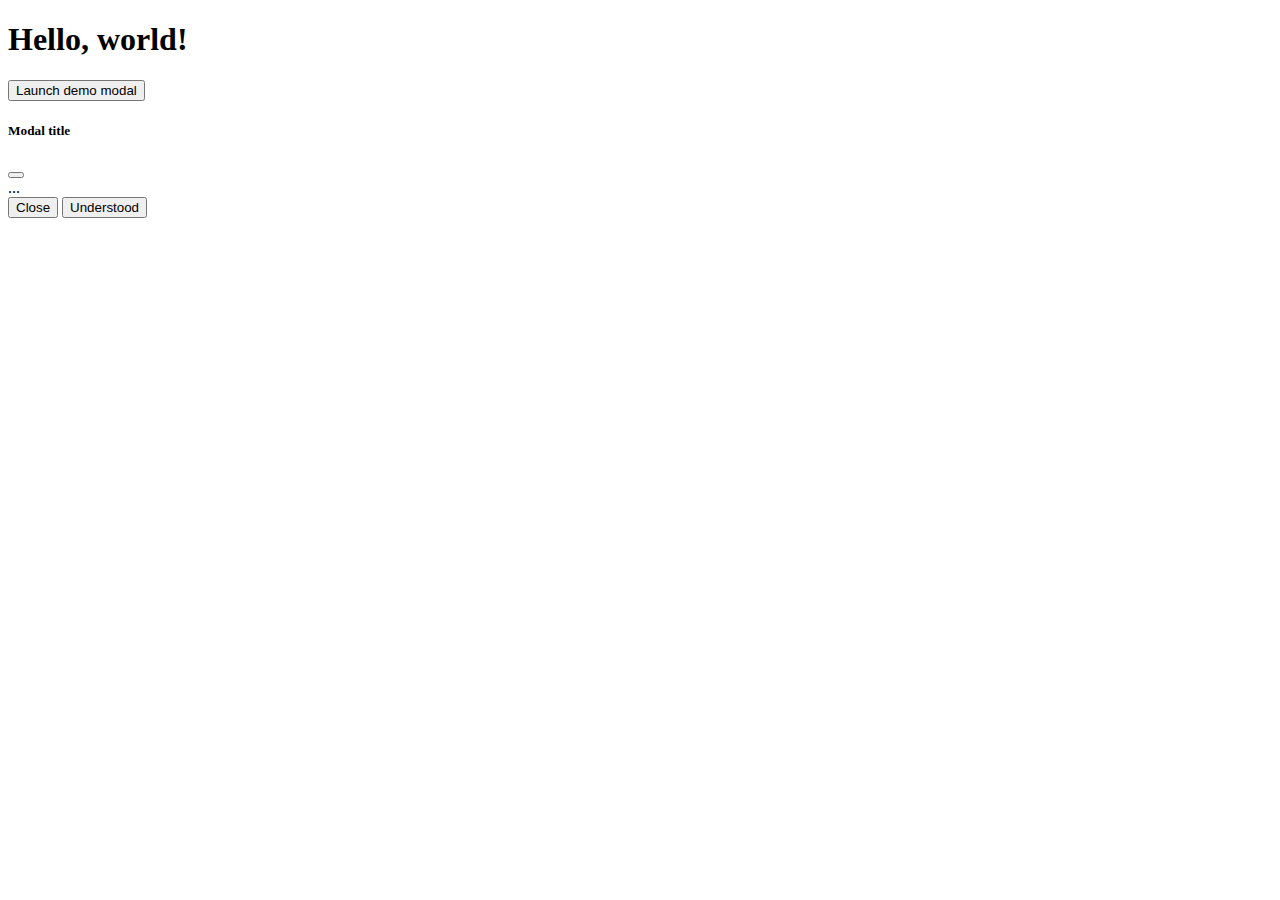
<file: prueba.html>
<!doctype html>
<html lang="es-ES">

<head>
    <!-- Required meta tags -->
    <meta charset="utf-8">
    <meta name="viewport" content="width=device-width, initial-scale=1">

    <!-- Bootstrap CSS -->
    <link href="https://cdn.jsdelivr.net/npm/bootstrap@5.0.2/dist/css/bootstrap.min.css" rel="stylesheet"
        integrity="sha384-EVSTQN3/azprG1Anm3QDgpJLIm9Nao0Yz1ztcQTwFspd3yD65VohhpuuCOmLASjC" crossorigin="anonymous">

    <title>Hello, world!</title>
</head>

<body>
    <h1>Hello, world!</h1>

    <!-- Optional JavaScript; choose one of the two! -->

    <!-- Option 1: Bootstrap Bundle with Popper -->
    <script src="https://cdn.jsdelivr.net/npm/bootstrap@5.0.2/dist/js/bootstrap.bundle.min.js"
        integrity="sha384-MrcW6ZMFYlzcLA8Nl+NtUVF0sA7MsXsP1UyJoMp4YLEuNSfAP+JcXn/tWtIaxVXM"
        crossorigin="anonymous"></script>

    <!-- Option 2: Separate Popper and Bootstrap JS -->
    <!--
    <script src="https://cdn.jsdelivr.net/npm/@popperjs/core@2.9.2/dist/umd/popper.min.js" integrity="sha384-IQsoLXl5PILFhosVNubq5LC7Qb9DXgDA9i+tQ8Zj3iwWAwPtgFTxbJ8NT4GN1R8p" crossorigin="anonymous"></script>
    <script src="https://cdn.jsdelivr.net/npm/bootstrap@5.0.2/dist/js/bootstrap.min.js" integrity="sha384-cVKIPhGWiC2Al4u+LWgxfKTRIcfu0JTxR+EQDz/bgldoEyl4H0zUF0QKbrJ0EcQF" crossorigin="anonymous"></script>
    -->

    <!-- Button trigger modal -->
    <button type="button" class="btn btn-primary" data-bs-toggle="modal" data-bs-target="#staticBackdrop">
        Launch demo modal
    </button>


    <!-- Modal -->
    <div class="modal fade" id="staticBackdrop" data-bs-backdrop="static" data-bs-keyboard="false" tabindex="-1"
        aria-labelledby="staticBackdropLabel" aria-hidden="true">
        <div class="modal-dialog">
            <div class="modal-content">
                <div class="modal-header">
                    <h5 class="modal-title" id="staticBackdropLabel">Modal title</h5>
                    <button type="button" class="btn-close" data-bs-dismiss="modal" aria-label="Close"></button>
                </div>
                <div class="modal-body">
                    ...
                </div>
                <div class="modal-footer">
                    <button type="button" class="btn btn-secondary" data-bs-dismiss="modal">Close</button>
                    <button type="button" class="btn btn-primary">Understood</button>
                </div>
            </div>
        </div>
    </div>
</body>

</html>
</file>
<file: css/style.css>
/*--Author: W3Layouts
	Author URL: http://w3layouts.com
	License: Creative Commons Attribution 3.0 Unported
	License URL: http://creativecommons.org/licenses/by/3.0/
 --*/

body {
	margin: 0;
	font-family: 'Ubuntu', sans-serif;
	background: #fff;
}

body a,
.slider-info a {
	transition: 0.5s all;
	-webkit-transition: 0.5s all;
	-moz-transition: 0.5s all;
	-o-transition: 0.5s all;
	-ms-transition: 0.5s all;
	text-decoration: none;
	outline: none;
	cursor:pointer !important;
}
button,.btn{
cursor:pointer !important;
}
h1,
h2,
h3,
h4,
h5,
h6 {
	margin: 0;
	font-family: 'Ubuntu', sans-serif;
}

p {
	margin: 0;
	color: #333;
	font-size: 1em;
	line-height: 2;
}

ul {
	margin: 0;
	padding: 0;
}

ul {
	list-style-type: none;
}

body a:hover {
	text-decoration: none;
}

body a:focus {
	outline: none;
	text-decoration: none;
}

.list-group-item {
	background-color: transparent;
}

/*-- header --*/

/* CSS Document */

header {
    position: absolute;
    z-index: 9;
    width: 100%;
}

.toggle,
[id^=drop] {
    display: none;
}

/* Giving a background-color to the nav container. */

nav {
    margin: 0;
    padding: 0;
}
ul.menu {
    margin-top: 15px;
    background-color: rgba(0, 0, 0, 0.6);/*AGREGADO*/
    padding: 10px;
}
#logo a {
    float: left;
    display: initial;
    margin: 0;
    color: #fff;
}

.logo h1 a {
    font-family: 'Ubuntu', sans-serif;
    text-transform: capitalize;
    font-weight: 600;
    font-size: 0.9em;
    letter-spacing: 1px;
	color: #fff;
}
.navbar-light {
    padding: 1em 5em;
}
/* Since we'll have the "ul li" "float:left"
 * we need to add a clear after the container. */

nav:after {
    content: "";
    display: table;
    clear: both;
}

/* Removing padding, margin and "list-style" from the "ul",
 * and adding "position:reltive" */

nav ul {
    float: right;
    padding: 0;
    margin: 0;
    list-style: none;
    position: relative;
}

/* Positioning the navigation items inline */

nav ul li {
    margin: 0px;
    display: inline-block;
    float: left;
}

/* Styling the links */

nav a {
    font-weight: 600 !important;
    text-transform: capitalize;
    color: #fcfcfc;
    padding: 4px 15px;
    letter-spacing: 1px !important;
}


nav ul li ul li:hover {
    background: #ffffff;
}

/* Background color change on Hover */

nav a:hover {
    color:#ebb259;
}

.menu li.active a {
    color: #ebb259;
}

/* Hide Dropdowns by Default
 * and giving it a position of absolute */

nav ul ul {
    display: none;
    position: absolute;
    /* has to be the same number as the "line-height" of "nav a" */
    top: 30px;
    background: #fff;
    padding: 10px;
}

/* Display Dropdowns on Hover */

nav ul li:hover > ul {
    display: inherit;
}

/* Fisrt Tier Dropdown */

nav ul ul li {
    width: 170px;
    float: none;
    display: list-item;
    position: relative;
}

nav ul ul li a {
    color: #333;
    padding: 5px 10px;
    display: block;
}

/* Second, Third and more Tiers	
 * We move the 2nd and 3rd etc tier dropdowns to the left
 * by the amount of the width of the first tier.
*/

nav ul ul ul li {
    position: relative;
    top: -60px;
    /* has to be the same number as the "width" of "nav ul ul li" */
    left: 170px;
}


/* Change ' +' in order to change the Dropdown symbol */

li > a:only-child:after {
    content: '';
}


/* Media Queries
--------------------------------------------- */

@media all and (max-width: 768px) {

    #logo {
        display: block;
        padding: 0;
        width: 100%;
        text-align: center;
        float: none;
    }

    nav {
        margin: 0;
    }

    /* Hide the navigation menu by default */
    /* Also hide the  */
    .toggle + a,
    .menu {
        display: none;
    }

    /* Stylinf the toggle lable */

  .toggle {
    display: block;
    padding: 4px 15px;
    font-size: 20px;
    text-decoration: none;
    border: none;
    float: right;
    background-color: #ffffff;
    color: #333;
    cursor: pointer;
}
    .menu .toggle {
        float: none;
        text-align: center;
        margin: auto;
        width: 80%;
        padding: 5px;
        font-weight: normal;
        font-size: 16px;
        letter-spacing: 1px;
    }

    .toggle:hover {
        color: #333;
        background-color: #fff;
    }

    /* Display Dropdown when clicked on Parent Lable */
    [id^=drop]:checked + ul {
        display: block;
        background: rgba(16, 16, 16, 0.85);
        padding: 15px 0;
        text-align: center;
		width: 100%;
    }

    /* Change menu item's width to 100% */
    nav ul li {
        display: block;
        width: 100%;
        padding: 5px 0;
    }

    nav ul ul .toggle,
    nav ul ul a {
        padding: 0 40px;
    }

    nav ul ul ul a {
        padding: 0 80px;
    }

    nav a:hover,
    nav ul ul ul a {
        background-color: transparent;
    }

    nav ul li ul li .toggle,
    nav ul ul a,
    nav ul ul ul a {
        padding: 14px 20px;
        color: #FFF;
        font-size: 17px;
    }


    nav ul li ul li .toggle,
    nav ul ul a {
        background-color: #212121;
    }

    /* Hide Dropdowns by Default */
    nav ul ul {
        float: none;
        position: static;
        color: #ffffff;
        /* has to be the same number as the "line-height" of "nav a" */
    }

    /* Hide menus on hover */
    nav ul ul li:hover > ul,
    nav ul li:hover > ul {
        display: none;
    }

    /* Fisrt Tier Dropdown */
    nav ul ul li {
        display: block;
        width: 100%;
        padding: 0;
    }

    nav ul ul ul li {
        position: static;
        /* has to be the same number as the "width" of "nav ul ul li" */
    }
    nav ul ul li a {
        color: #fff;
        font-size: 0.85em;
    }
}

@media all and (max-width: 330px) {

    nav ul li {
        display: block;
        width: 94%;
    }
}
/* header */

.w3ls-btn {
	letter-spacing: 1px;
	font-weight: 600;
	background: transparent;
	border: 2px solid #fff;
	padding: 4px 15px;
	background: #eee;
}

/*-- //header --*/

/* banner */

.banner {
	background: url(../images/arreglada.jpeg) center no-repeat;
	-webkit-background-size: cover;
	-moz-background-size: cover;
	-o-background-size: cover;
	-ms-background-size: cover;
	background-size: cover;
	position: relative;
}

.inner-banner {
    background: url(../images/jmr_01.jpg) 0px;
    -webkit-background-size: cover;
    -moz-background-size: cover;
    -o-background-size: cover;
    -ms-background-size: cover;
    background-size: cover;
    min-height: 450px;
    position: relative;
}

.banner-text {
    padding: 20vw 14vw 14vw;
    box-sizing: border-box;
    position: relative;
    top: 5vw; /* Ajusta el valor según sea necesario */
}

.slider-info {
    text-align: center;
    padding: 2px 5px;
    background: rgba(0, 0, 0, 0.8);
    border-radius: 5%;
    opacity: 0.8;
    width: 700px;
    margin-left: auto;
}

.slider-info h3 {
	font-size: 2.1em;
	text-transform: uppercase;
	color: #fff;
	font-weight: 600;
}
.slider-info p {
    color: #e4e4e4;
}
.agile-link-bnr {
    padding: 12px 60px;
    color: #fff;
    font-weight: 600;
    letter-spacing: 1px;
    font-size: 17px;
    background: #ebb259;
    border: none;
}

.agile-link-cnt {
	padding: 15px 40px;
	color: #fff;
	letter-spacing: 2px;
	font-size: 16px;
	background: #00bbf3;
	border: none;
	border-radius: 30px;
	text-transform: uppercase;
}

footer {
	background: #343a40;
}

.fv3-contact {
	padding: 0.5rem 1rem;
}

ul.social-iconsv2 li {
	display: inline-block;
	border-radius: 50%;
}

ul.social-iconsv2 li a {
	text-decoration: none;
	font-size: 16px;
}

ul.social-iconsv2 li a i.fab {
	font-size: 18px;
	line-height: 38px;
	width: 30px;
	height: 37px;
	color: #000;
	margin-right: 15px;
	border-radius: 50%;
	background-color: transparent;
	transition: all 0.5s ease-in-out;
	-webkit-transition: all 0.5s ease-in-out;
	-moz-transition: all 0.5s ease-in-out;
	-o-transition: all 0.5s ease-in-out;
	-ms-transition: all 0.5s ease-in-out;
}

ul.list-agileits li a {
	color: #333;
	text-transform: uppercase;
	font-weight: 600;
	font-size: 14px;
}

ul.social-iconsv2 li:first-child a {
	color: #3b5998;
}

ul.social-iconsv2 li:last-child {
	color: #287bbc;
}

.fv3-contact p {
	font-weight: 600;
}

.fv3-contact p a {
	color: #333;
}

/* //banner */
/* //end fixed social */
/*-- counter--*/
.services-bottom {
    background:#e4971a73;
    padding-top: 50px !important; /*AGREGADO*/
}
.agile_count_grid_left {
    float: left;
    width: 20%;
}
.agile_count_grid_left span,.agile_count_grid_right p{
	font-size:2em;
}
.agile_count_grid_right {
    float: left;
}
.agile_count_grid_left span {
    font-size: 2em;
    line-height: 2.2em;
    color: #fff;
}
.agile_count_grid_right p{
	color: #fff;
    font-weight: bold;
}
.w3_agile_stats_grid h4 {
    font-size: 1em;
    color: #fff;
    text-transform: uppercase;
    letter-spacing: 1px;
}

/*-- //counter--*/
p.tit {
    font-size: 16px;
    color: #fffbfb;
    line-height: 2em;
    width: 70%;
    text-align: justify;
}

p.ioncito {
    font-size: 35px;
    color: #777;
    line-height: 2em;
    width: 70%;
    text-align: center;
}


h3.tittle-w3ls {
    color: #ffffff;
    font-size: 3em;
    letter-spacing: 2px;
    font-weight: 500;
    text-shadow: 0 2px 12px rgba(0, 0, 0, 0.05);
    text-align: center;
    padding-top: 20px;
}
/*-- services --*/
.agileits-services-grids h4 {
	font-size: 1.5em;
	color: #000;
	line-height: 1.5em;
	font-weight: 600;
}

.agileits-services-grids h6 {
	padding: 1px;
	background: #2954a2;
	width: 33%;
	margin: 2em auto 0;
	-webkit-transition: .5s all;
	-moz-transition: .5s all;
	transition: .5s all;
}

.agileits-services-grids:hover h6 {
	width: 55%;
	background: #2954a2;
}

/*-- Effect 1--*/
.agileits-services-grids span, .img-agile i {
    font-size: 2em;
    color: #ebb259;
    text-align: center;
}

.agileits-services-grids h4 span {
	width: 40px;
	height: 2px;
	background: #000;
	display: inline-block;
	margin-left: 5px;
}

.agileits-services-grids p {
	width: 300px;
}

/*-- //services --*/
/*-- text Slider --*/
.testi-pos h4 {
	text-transform: capitalize;
	font-size: 1.5em;
	color: #fff;
}

.testi-agile h4 {
	color: #fff;
	font-size: 1em;
	text-transform: capitalize;
	margin: 1em 0 0.5em;
	font-weight: bold;
	font-family: 'Ubuntu', sans-serif;
}

.testi-agile p {
	width: 90%;
	margin: 1em auto 0;
	color: #fff;
	font-size: 1.2em;
	padding: 1em 2em 5em;
}
.testimonials {
    background: url(../images/bg1.jpg) center no-repeat;
    -webkit-background-size: cover;
    -moz-background-size: cover;
    -o-background-size: cover;
    -ms-background-size: cover;
    background-size: cover;
}
/* //testimonials */
/*--register--*/

.w3-register {
	background: #fff;
}

.register-bottom p span {
	color: #ff5f09;
	font-size: 1.5em;
	text-transform: uppercase;
	margin-left: 5px;
}

h3.agile-title {
	font-size: 3em;
	text-transform: uppercase;
	font-weight: 800;
	color: #212121;
}

.register-bottom h5 {
	color: #777;
	font-size: 1.5em;
	border-top: 1px solid rgba(0, 0, 0, 0.1);
}

.register-bottom h5 i {
	color: #000;
}

.title-wthree span {
	background: #027698;
	width: 100%;
	height: 1px;
	margin: 26px 0;
	display: inline-block;
}

.fv3-register h6 {
	text-transform: uppercase;
	color: #000;
	margin-bottom: 10px;
}

.address h5 {
	color: #000;
	text-transform: capitalize;
	font-size: 1.1em;
}

.address p a,
p.c-txt {
	color: #777;
}

.address p a:hover {
	color: #000;
}

form.register-wthree label {
	line-height: 2.5;
	color: #000;
	font-weight: 600;
	text-transform: uppercase;
}

form.register-wthree label span {
	color: #333;
}

.btn-agile {
    background: #ebb259;
    color: #fff;
    padding: 12px 10px;
    text-transform: uppercase;
    font-weight: 600;
    letter-spacing: 1px;
	width:100%;
}

form.register-wthree .form-control {
	background: #ffffff;
}

.register-top1 h5 {
	font-size: 2em;
}

.address h5 {
	font-size: 1.5em;
}
.project-top.mx-auto.mt-lg-0.mt-5 {
    width: 56%;
}
/*--//register--*/
/* video popup */

.pop-bg {
    background: url(../images/bg2.jpg)no-repeat center;
    background-size: cover;
}
.arrow-container1 {
    float: right;
    width: 50%;
    background: rgba(0, 0, 0, 0.59);
    padding: 7em;
}
.button {
    padding: 8em 0em 0em;
}
.arrow-container1 h3 {
    color: #fff;
}
.arrow-container1 p {
    color: #fff;
}
.button a {
    padding: 10px 22px;
    display: inline-block;
    background: rgba(48, 42, 42, 0.85);
    border-radius: 11px;
    color: #ffffff;
    outline: none;
    -webkit-transition: 0.5s all;
    -o-transition: 0.5s all;
    -moz-transition: 0.5s all;
    -ms-transition: 0.5s all;
    transition: 0.5s all;
}

.button span {
    font-size: 20px;
    vertical-align: middle;
}

.pop-bg2 .button {
    padding-top: 17em;
}

.demo-left iframe {
    width: 100%;
    border: none;
}

.small-demo iframe {
    min-height: 196px;
}

.video-grid1 {
    padding: 0;
}

.pop-row2 {
    margin: 1.5em 0;
}

.pop-row2-middle {
    margin: 0 1.2em;
}

.poprow-3 {
    margin-right: 1.2em;
}

.popl-row {
    margin-top: 1.5em;
}

h3.video-txt {
    color: #000;
    font-size: 1.3em;
    font-weight: 600;
    margin-bottom: 4px;
    line-height: 1.5;
}

p.video-p-agileinfo {
    letter-spacing: 0.3px;
}

.img-caption {
    background: #ededed;
    padding: 1em;
}

.img-caption p.video-p-agileinfo {
    letter-spacing: 0.3px;
    font-size: 0.9em;
}

/* //video popup */

/* process */

h4.sec-title1.flow-odd {
	margin-right: 7em;
	margin-left: 0;
}

span.process-circle {
	display: block;
	background: #044bb4;
	width: 25px;
	height: 25px;
	border-radius: 50%;
	border: 5px solid #dce0e1;
}

.process-direction {
	position: absolute;
	border-top: 3px dotted #4bafe8;
	transform: rotate(115deg);
	left: -62%;
	width: 91%;
	top: 253px;
}

.process-direction2 {
	position: absolute;
	border-top: 3px dotted #4bafe8;
	transform: rotate(64deg);
	left: -61%;
	width: 90%;
	top: -234px;
}

ul.partners-icon li span {
    font-size: 9em;
    color: #2b2b2b;
    background: #404040;
    background: -webkit-radial-gradient(33% 100% circle, #FED373 4%, #F15245 30%, #D92E7F 62%, #9B36B7 85%, #515ECF);
    background: radial-gradient(circle at 33% 100%, #717171 4%, #dadada 30%, #717171 62%, #545454 85%, #969696);
    -webkit-background-clip: text;
    -webkit-text-fill-color: transparent;
}

ul.partners-icon li {
	display: inline-block;
	margin: 0 2em;
}

.process-direction-last {
	position: absolute;
	border-top: 3px dotted #4bafe8;
	transform: rotate(115deg);
	left: 39%;
	width: 91%;
	top: -237px;
}

/* //process */
/*--footer--*/

h2.footer-title,h3.footer-title {
    font-size: 24px;
    color: #fff;
    border-color: rgba(255, 255, 255, 0.26) !important;
}

.footer-text p,
ul.links li a,
.contact-info ul li p,
.contact-info ul li a {
    color: #bfbfbf;
    font-size: 15px;
    letter-spacing: 1px;
}

ul.links {
    float: left;
    width: 50%;
}

ul.links li a:hover,
.contact-info ul li a:hover {
    color: #fff;
}

.contact-info ul li span {
    float: left;
    font-size: 18px;
    color: #fff;
    line-height: 1.8;
}

.contact-info ul li p span {
    display: block;
}

/*--social-icons--*/

.footer-social li {
    display: inline-block;
}

.footer-social li a {
    color: #999;
    font-size: 15px;
}

.footer-social li a:hover {
    color: #ebb259;
}

/*--//social-icons--*/

/* copyright */

.copyright {
    background: #212121;
}

.copyright p {
    letter-spacing: 2px;
    font-size: 15px;
    color: #fff;
}

.copyright a {
    color: #ebb259;
}

.copyright p a:hover {
    color: #fff;
}

/* //copyright */

/*--//footer--*/
/*-- team --*/
.team-grids img {
	margin: 0 auto;
	width: inherit;
	width: 100%;
}
.team-grids {
	position: relative;
	overflow: hidden;
}
.team-grids h4 {
    font-size: 1.1em;
    font-weight: 600;
    color: #fff;
    letter-spacing: 1px;
}
.team-grids h6{
    font-size: 0.9em;
    font-weight: 400;
    color: #ff3d00;
    letter-spacing: 1px;
    margin: 1em 0;
}
.caption p {
	font-size: 15px;
	color: #76daff;
	letter-spacing: .6px;
	margin: 4px 0 11px;
}
.testi-text p {
    color: #777;
    font-size: 15px;
}
.social-icons-section a {
    color: #636c72;
}
.social-icons-section a:hover {
    color: #76daff;
}
.team-info {
    position: absolute;
    bottom: -227px;
    margin: 0;
    left: 15px;
    background: rgb(17, 18, 19);
    border-top:4px solid #ff3d00;
    padding: 1em;
    -webkit-transition: .5s all;
    transition: .5s all;
    -moz-transition: .5s all;
    width: 90%;
    text-align: center;
}
.team-grids:hover div.team-info {
	bottom: 0px;
}
.team-grids:hover {
	border-color: #76daff;
}
.social-icons-section {
    margin-top: 0.5em;
}
.caption {
	padding: 0px;
}
.team-info .social-icons-section a {
	margin: 0em .5em;
}
.team-grids img {
    width: 100%;
}
/*-- //team --*/
.banner_bottom_left h4 {
    font-size: 1.5em;
    color: #3c3c3c;
    letter-spacing: 1px;
    position: relative;
    font-weight: 600;
    line-height: 1.6em;
    margin-bottom: 1em;
    text-shadow: 0 1px 2px rgba(0, 0, 0, 0.05);
}
.banner_bottom_left p {
    margin-bottom: 1em;
    letter-spacing: 1px;
    font-size: 15px;
    line-height: 1.8em;
    color: #777;
}
.slide-bg1 {
    background: #18397c;
}
/*--contact--*/

.map iframe {
    width: 100%;
    border: 1px solid #17a2b8;
    min-height: 50vh;
}

.wthree-cicon a {
    color: #000;
    font-size: 1em;
}

.contact-top1 .form-group label,
form.f-color .form-control {
    color: #000;
    letter-spacing: 1px;
}

.form-control:focus {
    background: #fff;
}

.wthree-cicon span {
    color: #02646f;
    background: #fff;
    width: 30px;
    height: 30px;
    text-align: center;
    line-height: 29px;
    font-weight: 600;
    border-radius: 50%;
    font-size: 14px;
}

.wthree-cicon:not(:last-child) {
    border-bottom: 1px solid #61bfef !important;
}

.wthree-cicon h6 {
    line-height: 1.8;
    color: #333;
}

.contact-form h5 {
    font-weight: 400;
    color: #000;
    text-transform: uppercase;
    letter-spacing: 1px;
}

/*--//contact--*/
/* typography */
.typo-wthree h4 {
	color:#000000;
	font-size: 1.5em;
	text-transform: capitalize;
}
.bg-flex {
    background-color: #ebb259;
    border: 1px solid rgb(41, 170, 227);
}
.bg-flex-item {
	background-color: #fff;
	border: 1px solid #d7d8d8;
}

.typo-wthree h5 {
	color: #333;
}

/* //typography */
/*-- Gallery Section --*/

.gallery-grid1 img {
	width: 100%;
	cursor: pointer;
}

/*--Gallery hover effect--*/
.gallery-grid1 {
	position: relative;
	overflow: hidden;
	cursor: pointer;
}

.gallery-grid1:nth-child(2),
.gallery-grid1:nth-child(3) {
	margin-top: 1.7em;
}

.gallery-grid1 .p-mask,
.row .product .vm-product-media-container .p-mask {
	opacity: 0;
	visibility: hidden;
	background: rgba(25, 24, 24, 0.8);
	bottom: -2%;
	position: absolute;
	padding: 1.3em 1.3em;
	width: 100%;
	-webkit-transform: translate3d( 0px, 100%, 0px);
	-moz-transform: translate3d( 0px, 100%, 0px);
	-ms-transform: translate3d( 0px, 100%, 0px);
	-o-transform: translate3d( 0px, 100%, 0px);
	transform: translate3d( 0px, 100%, 0px);
	-webkit-transition: all .5s ease 0s;
	-moz-transition: all .5s ease 0s;
	transition: all .5s ease 0s;
	text-align: left;
	border-bottom: 6px solid #273b7b;
}

.gallery-grid1 .p-mask .p-desc {
	color: #a3a3a3;
	position: relative;
	display: block;
	margin-bottom: 10px;
	padding-bottom: 10px;
	font-size: 1em;
}

.gallery-grid1:hover .p-mask,
.row .product:hover .p-mask {
	opacity: 1;
	visibility: visible;
	-webkit-transform: translate3d( 0px, 0px, 0px);
	-moz-transform: translate3d( 0px, 0px, 0px);
	-ms-transform: translate3d( 0px, 0px, 0px);
	-o-transform: translate3d( 0px, 0px, 0px);
	transform: translate3d( 0px, 0px, 0px);
}

.p-mask h4 {
	color: #ebb259;
	font-size: 1.2em;
	text-decoration: none;
	line-height: 1.8em;
	text-transform: uppercase;
	font-weight: bold;
}

.p-mask p {
	margin: 0;
	color: #fff;
	font-size: 15px;
	letter-spacing: 1px;
}


/*-- //Gallery Section --*/
/*-- popup --*/

.pop-overlay {
    position: absolute;
    top: 0px;
    bottom: 0;
    left: 0;
    right: 0;
    background: rgba(0, 0, 0, 0.7);
    transition: opacity 0ms;
    visibility: hidden;
    opacity: 0;
	z-index:999;
}

.pop-overlay:target {
    visibility: visible;
    opacity: 1;
	z-index:1;
}

.popup {
    background: #fff;
    border-radius: 5px;
    width: 35%;
    position: relative;
    margin: 8em auto;
    padding: 3em 1em;
}

.popup p {
    font-size: 15px;
    color: #666;
    letter-spacing: .5px;
    line-height: 30px;
}

.popup h2 {
    margin-top: 0;
    color: #fff;

}

.popup .close {
    position: absolute;
    top: 5px;
    right: 15px;
    transition: all 200ms;
    font-size: 30px;
    font-weight: bold;
    text-decoration: none;
    color: #000;
}

.popup .close:hover {
    color: #30c39e;
}


/*-- //popup --*/
/*-- popup --*/

.overlay {
    position: absolute;
    top: 0px;
    bottom: 0;
    left: 0;
    right: 0;
    background: rgba(0, 0, 0, 0.7);
    transition: opacity 0ms;
    visibility: hidden;
    opacity: 0;
}

.overlay:target {
    visibility: visible;
    opacity: 1;
}

.popup {
    background: #fff;
    border-radius: 5px;
    width: 27%;
    position: relative;
    margin: 15em auto;
	padding: 5em;
}
.popup {
    background: #fff;
    border-radius: 5px;
    width: 40%;
    position: relative;
    margin: 8em auto;
	padding: 3em 1em;
}
.popup p{
	font-size: 15px;
	color: #666;
	letter-spacing: .5px;
	line-height: 30px;
}
.popup .close {
    position: absolute;
    top: 25px;
    right: 25px;
    transition: all 200ms;
    font-size: 30px;
    font-weight: bold;
    text-decoration: none;
    color: #000;
}
.popup h2 {
    margin-top: 0;
    color: #fff;

}
.popup .close {
    position: absolute;
    top: 5px;
    right: 15px;
    transition: all 200ms;
    font-size: 30px;
    font-weight: bold;
    text-decoration: none;
    color: #000;
}
.popup .close:hover {
    color: #30c39e;
}

/*-- //popup --*/
section.agile_stats p{
	color:#fff;
}
.ga-top {
    position: relative;
}
section.gallery   {
    min-height: 66em;
}
.gal-content {
    position: absolute;
    left: 0;
    right: 0;
    top: 15%;
}
/* ORDENANDO LA PARTE DE LAS LETRAS DE LA BARRA DE NAVEGACION*/
.letra{
    font-size: 15px; /*AGREGADO*/
    padding: 10px; /*AGREGADO*/
    font-family: 'Courier New', Courier, monospace; /*AGREGADO*/
}
.vi_and_mi{
    background-color: rgb(50, 55, 60);
    padding: 10px;
    margin: 10px;
    border-radius: 20px;
}

/* -- Responsive code -- */

@media screen and (max-width: 1600px) {}

@media screen and (max-width: 1440px) {}

@media screen and (max-width: 1366px) {}

@media screen and (max-width: 1280px) {
	.slider-info h3 {
		font-size: 3.5em !important;
	}
	h3.agile-title {
		font-size: 3.5em !important;
	}
}

@media screen and (max-width: 1080px) {
	.slider-info h3 {
		font-size: 3.2em !important;
	}
	.footer-end-grid {
		padding-left: 0em;
	}
	ul.partners-icon li i {
		font-size: 7em !important;
	}
	h4.sec-title1.flow-odd {
		margin-right: 0.5em;
	}
	.process-direction {
		transform: rotate(117deg);
		left: -67%;
		width: 97%;
		top: 235px;
	}
	.process-direction2 {
		transform: rotate(63deg);
		left: -66%;
		width: 97%;
		top: -208px;
	}
	.inner-banner {
    min-height: 280px;
}
p.tit {
    line-height: 1.8em;
    width: 100%;
}
.agile_count_grid_right {
    width: 80%;
}
section.gallery {
    min-height: 54em;
}
.arrow-container1 {
    width: 50%;
    padding: 3em;
}
}

@media screen and (max-width: 1050px) {}

@media screen and (max-width: 1024px) {
	h3.tittle-w3ls {
    font-size: 2.5em !important;
	}
}

@media screen and (max-width: 991px) {
	.navbar-collapse {
		background: #00bbf3;
		padding: 1em;
	}
	.dropdown-menu.show {
		text-align: center;
	}
	h3.agile-title {
		font-size: 3em !important;
	}
	ul.partners-icon li {
		margin: 0 1em;
	}
	ul.partners-icon li i {
		font-size: 6em !important;
	}
	.process-direction,
	span.process-circle,
	.process-direction2 {
		display: none;
	}
	h4.sec-title1 {
		margin: 0;
	}
	.inner-banner {
    min-height: 280px;
}
.project-top.mx-auto.mt-lg-0.mt-5 {
    width: 100%;
}
.testi-agile p {
    width: 100%;
    font-size: 1em !important;
}
section.gallery {
    min-height: 42em;
}
.arrow-container1 {
    width: 64%;
} 
}

@media screen and (max-width: 900px) {}

@media screen and (max-width: 800px) {
	.slider-info h3 {
		font-size: 2.8em !important;
	}
	.agile-link-cnt {
		padding: 10px 30px;
		letter-spacing: 1px;
		font-size: 15px !important;
	}
}

@media screen and (max-width: 768px) {
	.agile-link-bnr {
		padding: 9px 48px;
		font-size: 15px !important;
	}
	h3.agile-title {
		font-size: 2.5em !important;
	}
.slider-info h3 {
    font-size: 2.5em !important;
}
.arrow-container1 {
    width: 80%;
    padding: 3em;
}
}

@media screen and (max-width: 736px) {
	.slider-info {
		width: 547px;
		padding-top: 3em;
	}
	ul.partners-icon li i {
		font-size: 4.5em !important;
	}
	.footer-bottom-cpy {
		display: flex;
		flex-direction: column;
	}
	.cpy-right {
		order: 1;
		max-width: 100%;
	}
	social-icons {
		order: 0;
	}
	.address h5 {
    font-size: 1.3em !important;
}
h3.tittle-w3ls {
    font-size: 2.3em !important;
    
}
.agileits-services-grids p {
    width: 100%;
}
.team-grids{
	margin-bottom:1.5em;
}
.arrow-container {
    top: 35%;
}
.inpt-form{
	margin-top:1em;
}
section.gallery {
    min-height: 221em;
}
.gal-content {
    top: 2%;
}
.gal-sec:nth-child(2){
	margin:1.7em 0;
}
.popup {
    width: 80%;
}
}
@media screen and (max-width: 667px) {
	.slider-info h3 {
		font-size: 2.3em !important;
	}
	.inner-banner {
    min-height: 230px;
}
.arrow-container {
    left: 41%;
}
}

@media screen and (max-width: 640px) {}

@media screen and (max-width: 600px) {
	.slider-info {
		width: auto;
	}
	.slider-info h3 {
		font-size: 2.3em;
	}
}

@media screen and (max-width: 568px) {
	h3.agile-title {
		font-size: 1.8em !important;
	}
	.btn-agile {
		padding: 10px;
	}
	.slider-info h3 {
		font-size: 1.8em !important;
	}
	form.register-wthree label {
		font-size: 0.9em !important;
	}
	.inner-banner {
    min-height: 210px;
}
.arrow-container {
    top: 28%;
}
.navbar-light {
    padding: 1em 1em;
}
section.gallery {
    min-height: 225em;
}
}

@media screen and (max-width: 480px) {
	ul.partners-icon li i {
		font-size: 3.5em !important;
	}
	h4.sec-title1 {
		font-size: 1.2em !important;
	}
	.agile-link-bnr {
		padding: 7px 30px;
		font-size: 14px !important;
	}
	.agile-link-cnt {
		padding: 8px 30px;
		letter-spacing: 0px;
		font-size: 14px !important;
	}
	.inner-banner {
    min-height: 190px;
}
h2.footer-title,h3.footer-title {
    font-size: 20px;
}
.banner_bottom_left h4 {
    font-size: 1.3em !important;
}
section.gallery {
    min-height:191em;
}
}
@media screen and (max-width: 475px) {
section.gallery {
    min-height:194em;
}
}
@media screen and (max-width: 440px) {
	a.navbar-brand i {
		font-size: 1.5em !important;
	}
	ul.partners-icon li {
		margin: 0 0.5em;
	}
	h3.tittle-w3ls {
    font-size: 2em !important;
	}
	section.gallery {
    min-height: 175em;
}
}
@media screen and (max-width: 414px) {
section.gallery {
    min-height: 165em;
}
}
@media screen and (max-width: 384px) {
	.agile-link-bnr {
		padding: 6px 25px;
		font-size: 14px !important;
		letter-spacing: 0;
	}
	h3.agile-title {
		font-size: 1.5em !important;
	}
	ul.partners-icon li {
    display: inline-block;
    width: 43%;
}
	.inner-banner {
    min-height: 160px;
}
.arrow-container {
    left: 36%;
    top: 22%;
}
.slider-info h3 {
    font-size: 1.5em !important;
}
section.gallery {
    min-height: 154em;
}
.gal-content {
    top: 3%;
}
}

@media screen and (max-width: 375px) {
	.slider-info h3 {
		font-size: 1.6em !important;
	}
		section.gallery {
    min-height: 151em;
}
}

@media screen and (max-width: 320px) {
	.register-bottom h5 {
		font-size: 1.3em !important;
	}
	.inner-banner {
    min-height: 140px;
}
p.tit {
    font-size: 14px !important;
}
.banner_bottom_left h4 {
    font-size: 1.1em !important;
}
.banner_bottom_left p {
    font-size: 14px !important;
}
.pop-bg {
    min-height: 55vw;
}
.footer-text p, ul.links li a, .contact-info ul li p, .contact-info ul li a {
    font-size: 14px !important;
}
.slider-info h3 {
		font-size: 1.3em !important;
	}
	section.gallery  {
    min-height: 129em;
}
}

/* -- //Responsive code -- */
</file>
